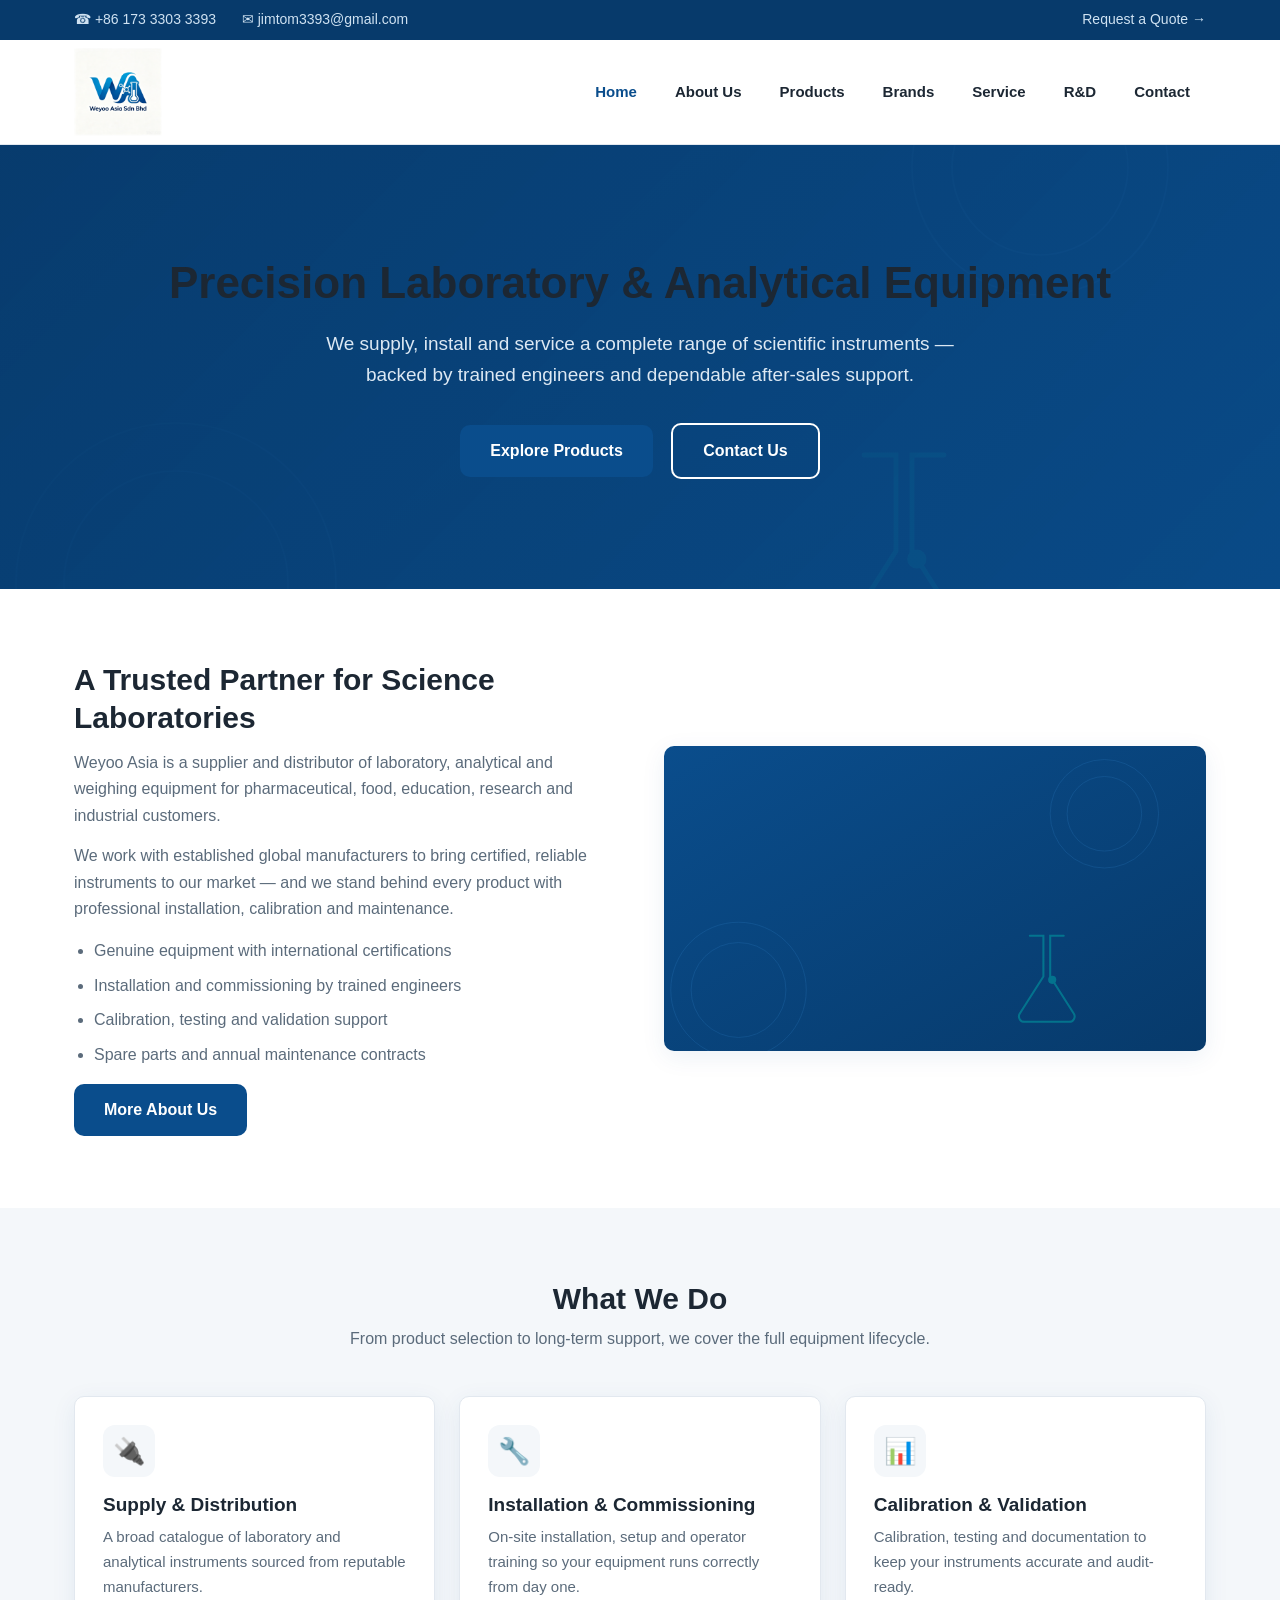
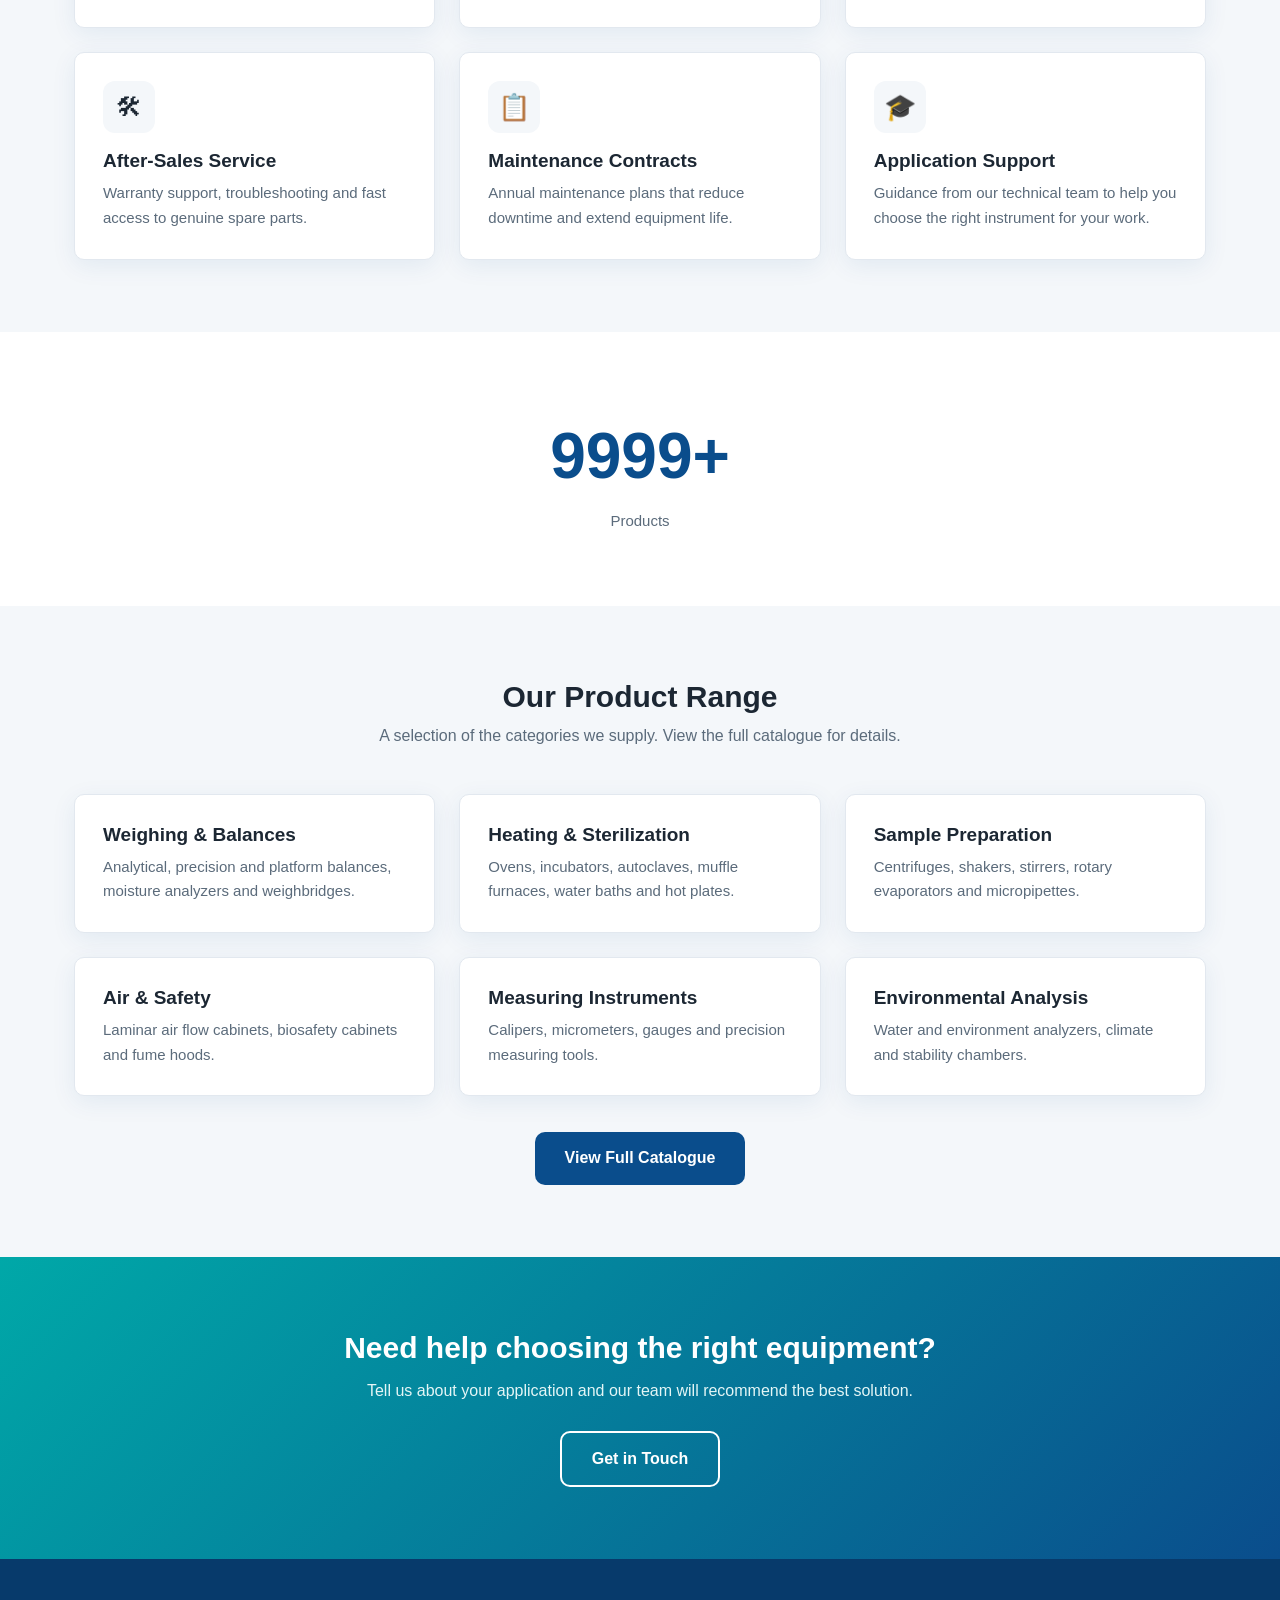
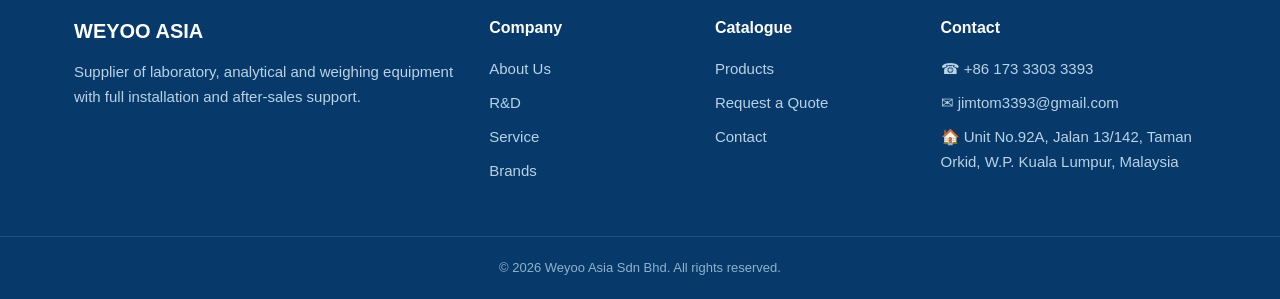
<file: index.html>
<!DOCTYPE html>
<html lang="en">
<head>
  <meta charset="UTF-8" />
  <meta name="viewport" content="width=device-width, initial-scale=1.0" />
  <title>Weyoo Asia — Laboratory & Analytical Equipment Supplier</title>
  <meta name="description" content="Weyoo Asia supplies laboratory, analytical and weighing equipment with installation, calibration and after-sales service." />
  <link rel="icon" href="assets/logo.png" />
  <link rel="stylesheet" href="css/style.css" />
</head>
<body>

  <!-- Top bar -->
  <div class="topbar">
    <div class="container">
      <div class="tb-contact">
        <span>&#9742; +86 173 3303 3393</span>
        <span>&#9993; jimtom3393@gmail.com</span>
      </div>
      <div><a href="contact.html">Request a Quote &rarr;</a></div>
    </div>
  </div>

  <!-- Header -->
  <header class="site-header">
    <div class="container">
      <a class="logo" href="index.html">
        <img src="assets/logo.png" alt="Weyoo Asia logo" />
      </a>
      <button class="nav-toggle" aria-label="Menu">&#9776;</button>
      <nav class="nav">
        <a href="index.html">Home</a>
        <a href="about.html">About Us</a>
        <a href="products.html">Products</a>
        <a href="brands.html">Brands</a>
        <a href="service.html">Service</a>
        <a href="research-and-development.html">R&amp;D</a>
        <a href="contact.html">Contact</a>
      </nav>
    </div>
  </header>

  <!-- Hero -->
  <section class="hero">
    <div class="container">
      <h1>Precision Laboratory &amp; Analytical Equipment</h1>
      <p>We supply, install and service a complete range of scientific instruments — backed by trained engineers and dependable after-sales support.</p>
      <a class="btn" href="products.html">Explore Products</a>
      <a class="btn ghost" href="contact.html">Contact Us</a>
    </div>
  </section>

  <!-- About intro -->
  <section>
    <div class="container split">
      <div>
        <h2>A Trusted Partner for Science Laboratories</h2>
        <p>Weyoo Asia is a supplier and distributor of laboratory, analytical and weighing equipment for pharmaceutical, food, education, research and industrial customers.</p>
        <p>We work with established global manufacturers to bring certified, reliable instruments to our market — and we stand behind every product with professional installation, calibration and maintenance.</p>
        <ul>
          <li>Genuine equipment with international certifications</li>
          <li>Installation and commissioning by trained engineers</li>
          <li>Calibration, testing and validation support</li>
          <li>Spare parts and annual maintenance contracts</li>
        </ul>
        <a class="btn" href="about.html">More About Us</a>
      </div>
      <div>
        <img src="assets/hero.svg" alt="Laboratory equipment" />
      </div>
    </div>
  </section>

  <!-- Services -->
  <section class="bg-soft">
    <div class="container">
      <h2 class="section-title">What We Do</h2>
      <p class="section-sub">From product selection to long-term support, we cover the full equipment lifecycle.</p>
      <div class="grid grid-3">
        <div class="card">
          <div class="icon">&#128268;</div>
          <h3>Supply &amp; Distribution</h3>
          <p>A broad catalogue of laboratory and analytical instruments sourced from reputable manufacturers.</p>
        </div>
        <div class="card">
          <div class="icon">&#128295;</div>
          <h3>Installation &amp; Commissioning</h3>
          <p>On-site installation, setup and operator training so your equipment runs correctly from day one.</p>
        </div>
        <div class="card">
          <div class="icon">&#128202;</div>
          <h3>Calibration &amp; Validation</h3>
          <p>Calibration, testing and documentation to keep your instruments accurate and audit-ready.</p>
        </div>
        <div class="card">
          <div class="icon">&#128736;</div>
          <h3>After-Sales Service</h3>
          <p>Warranty support, troubleshooting and fast access to genuine spare parts.</p>
        </div>
        <div class="card">
          <div class="icon">&#128203;</div>
          <h3>Maintenance Contracts</h3>
          <p>Annual maintenance plans that reduce downtime and extend equipment life.</p>
        </div>
        <div class="card">
          <div class="icon">&#127891;</div>
          <h3>Application Support</h3>
          <p>Guidance from our technical team to help you choose the right instrument for your work.</p>
        </div>
      </div>
    </div>
  </section>

  <!-- Stats -->
  <section>
    <div class="container">
      <div class="stats stats-single">
        <div class="stat"><div class="num">9999+</div><div class="label">Products</div></div>
      </div>
    </div>
  </section>

  <!-- Product preview -->
  <section class="bg-soft">
    <div class="container">
      <h2 class="section-title">Our Product Range</h2>
      <p class="section-sub">A selection of the categories we supply. View the full catalogue for details.</p>
      <div class="grid grid-3">
        <div class="card"><h3>Weighing &amp; Balances</h3><p>Analytical, precision and platform balances, moisture analyzers and weighbridges.</p></div>
        <div class="card"><h3>Heating &amp; Sterilization</h3><p>Ovens, incubators, autoclaves, muffle furnaces, water baths and hot plates.</p></div>
        <div class="card"><h3>Sample Preparation</h3><p>Centrifuges, shakers, stirrers, rotary evaporators and micropipettes.</p></div>
        <div class="card"><h3>Air &amp; Safety</h3><p>Laminar air flow cabinets, biosafety cabinets and fume hoods.</p></div>
        <div class="card"><h3>Measuring Instruments</h3><p>Calipers, micrometers, gauges and precision measuring tools.</p></div>
        <div class="card"><h3>Environmental Analysis</h3><p>Water and environment analyzers, climate and stability chambers.</p></div>
      </div>
      <p style="text-align:center;margin-top:36px;"><a class="btn" href="products.html">View Full Catalogue</a></p>
    </div>
  </section>

  <!-- CTA -->
  <section class="cta-band">
    <div class="container">
      <h2>Need help choosing the right equipment?</h2>
      <p>Tell us about your application and our team will recommend the best solution.</p>
      <a class="btn ghost" href="contact.html">Get in Touch</a>
    </div>
  </section>

  <!-- Footer -->
  <footer class="site-footer">
    <div class="container">
      <div>
        <div class="footer-logo">WEYOO ASIA</div>
        <p>Supplier of laboratory, analytical and weighing equipment with full installation and after-sales support.</p>
      </div>
      <div>
        <h4>Company</h4>
        <ul>
          <li><a href="about.html">About Us</a></li>
          <li><a href="research-and-development.html">R&amp;D</a></li>
          <li><a href="service.html">Service</a></li>
          <li><a href="brands.html">Brands</a></li>
        </ul>
      </div>
      <div>
        <h4>Catalogue</h4>
        <ul>
          <li><a href="products.html">Products</a></li>
          <li><a href="contact.html">Request a Quote</a></li>
          <li><a href="contact.html">Contact</a></li>
        </ul>
      </div>
      <div>
        <h4>Contact</h4>
        <ul>
          <li>&#9742; +86 173 3303 3393</li>
          <li>&#9993; jimtom3393@gmail.com</li>
          <li>&#127968; Unit No.92A, Jalan 13/142, Taman Orkid, W.P. Kuala Lumpur, Malaysia</li>
        </ul>
      </div>
    </div>
    <div class="footer-bottom">
      &copy; <span class="js-year">2026</span> Weyoo Asia Sdn Bhd. All rights reserved.
    </div>
  </footer>

  <script src="js/main.js"></script>
</body>
</html>
</file>
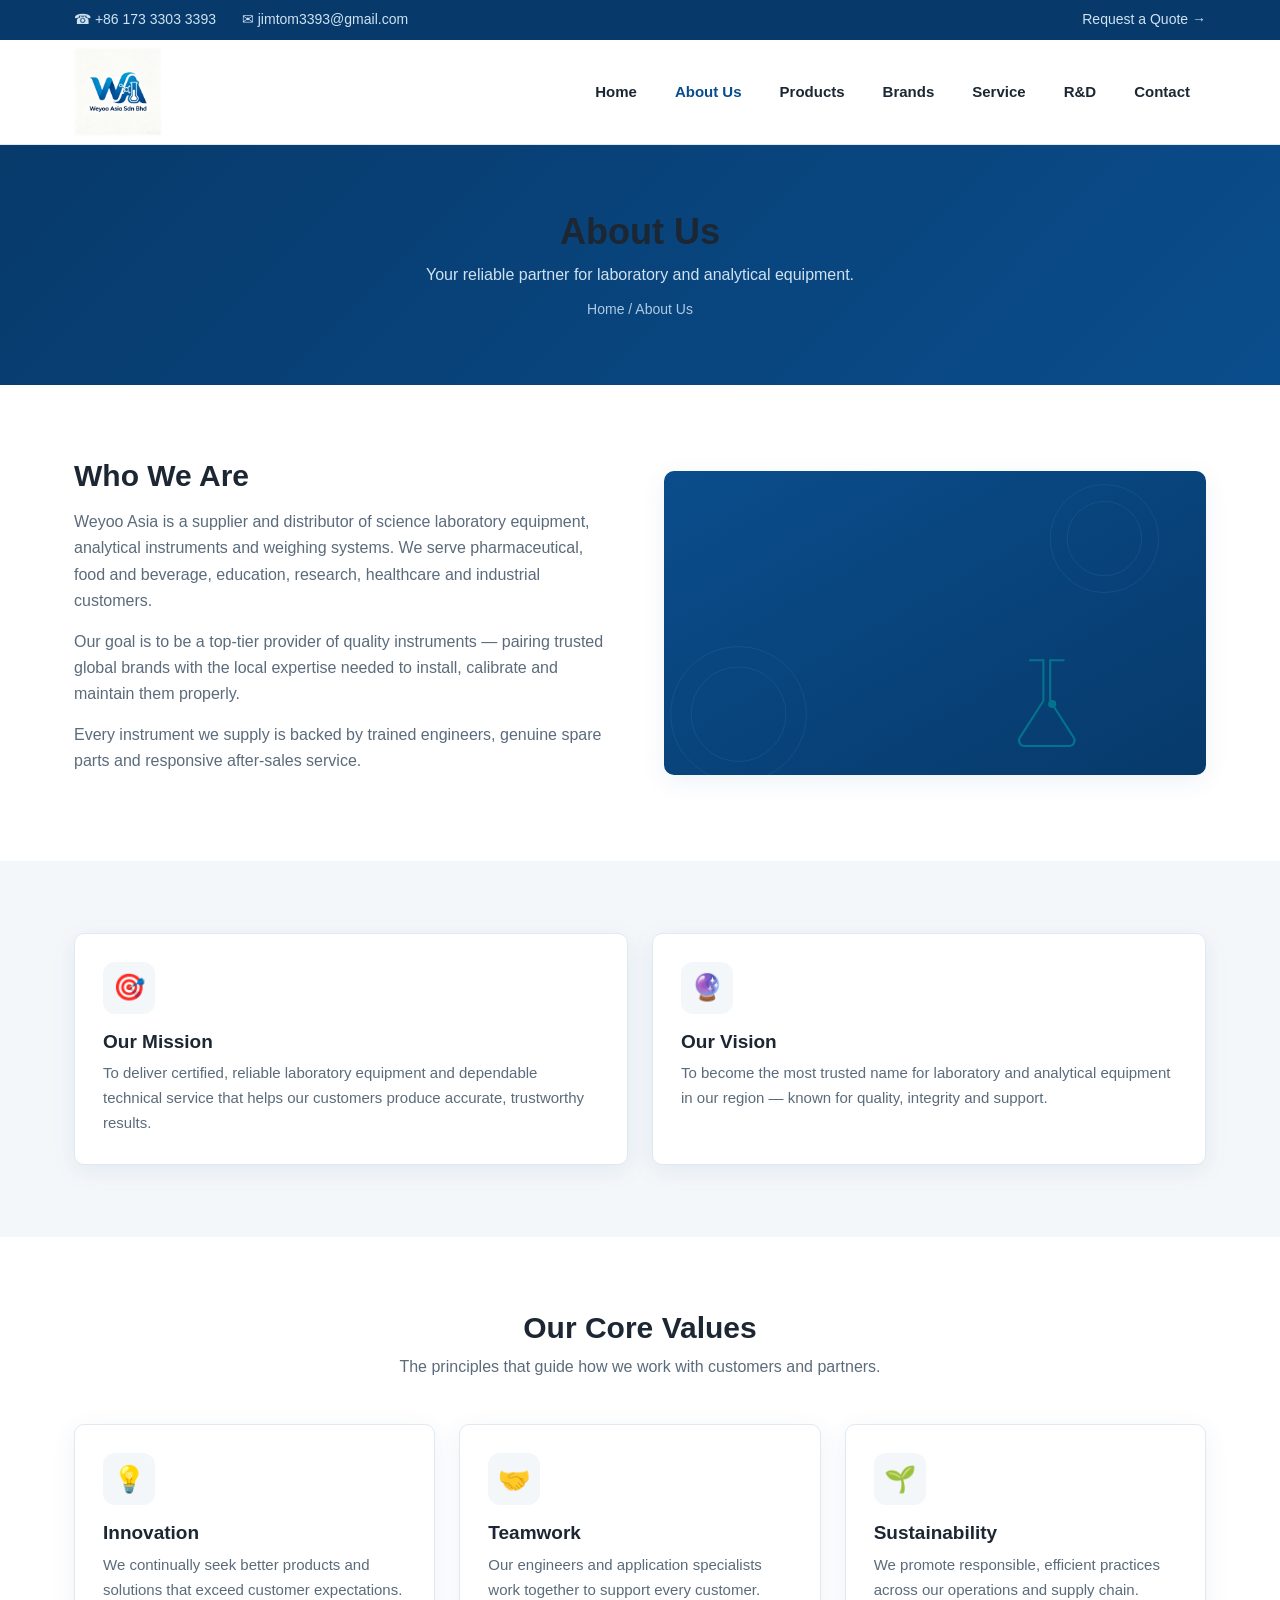
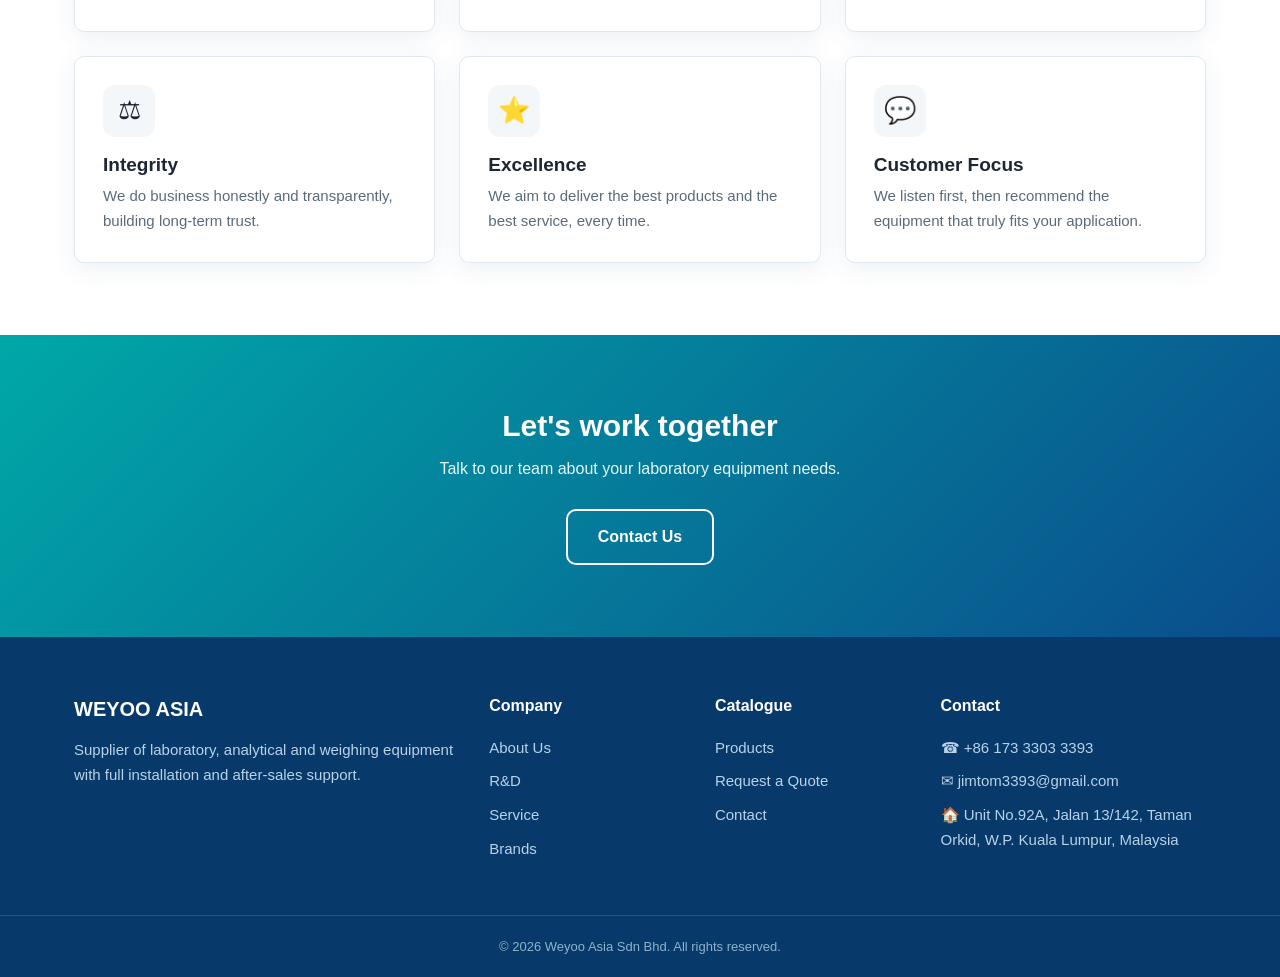
<file: about.html>
<!DOCTYPE html>
<html lang="en">
<head>
  <meta charset="UTF-8" />
  <meta name="viewport" content="width=device-width, initial-scale=1.0" />
  <title>About Us — Weyoo Asia</title>
  <meta name="description" content="Learn about Weyoo Asia — our mission, values and commitment to quality laboratory equipment." />
  <link rel="icon" href="assets/logo.png" />
  <link rel="stylesheet" href="css/style.css" />
</head>
<body>

  <div class="topbar">
    <div class="container">
      <div class="tb-contact">
        <span>&#9742; +86 173 3303 3393</span>
        <span>&#9993; jimtom3393@gmail.com</span>
      </div>
      <div><a href="contact.html">Request a Quote &rarr;</a></div>
    </div>
  </div>

  <header class="site-header">
    <div class="container">
      <a class="logo" href="index.html">
        <img src="assets/logo.png" alt="Weyoo Asia logo" />
      </a>
      <button class="nav-toggle" aria-label="Menu">&#9776;</button>
      <nav class="nav">
        <a href="index.html">Home</a>
        <a href="about.html">About Us</a>
        <a href="products.html">Products</a>
        <a href="brands.html">Brands</a>
        <a href="service.html">Service</a>
        <a href="research-and-development.html">R&amp;D</a>
        <a href="contact.html">Contact</a>
      </nav>
    </div>
  </header>

  <section class="page-hero">
    <div class="container">
      <h1>About Us</h1>
      <p>Your reliable partner for laboratory and analytical equipment.</p>
      <div class="breadcrumb"><a href="index.html">Home</a> / About Us</div>
    </div>
  </section>

  <section>
    <div class="container split">
      <div>
        <h2>Who We Are</h2>
        <p>Weyoo Asia is a supplier and distributor of science laboratory equipment, analytical instruments and weighing systems. We serve pharmaceutical, food and beverage, education, research, healthcare and industrial customers.</p>
        <p>Our goal is to be a top-tier provider of quality instruments — pairing trusted global brands with the local expertise needed to install, calibrate and maintain them properly.</p>
        <p>Every instrument we supply is backed by trained engineers, genuine spare parts and responsive after-sales service.</p>
      </div>
      <div><img src="assets/hero.svg" alt="About Weyoo Asia" /></div>
    </div>
  </section>

  <section class="bg-soft">
    <div class="container">
      <div class="grid grid-2">
        <div class="card">
          <div class="icon">&#127919;</div>
          <h3>Our Mission</h3>
          <p>To deliver certified, reliable laboratory equipment and dependable technical service that helps our customers produce accurate, trustworthy results.</p>
        </div>
        <div class="card">
          <div class="icon">&#128302;</div>
          <h3>Our Vision</h3>
          <p>To become the most trusted name for laboratory and analytical equipment in our region — known for quality, integrity and support.</p>
        </div>
      </div>
    </div>
  </section>

  <section>
    <div class="container">
      <h2 class="section-title">Our Core Values</h2>
      <p class="section-sub">The principles that guide how we work with customers and partners.</p>
      <div class="grid grid-3">
        <div class="card"><div class="icon">&#128161;</div><h3>Innovation</h3><p>We continually seek better products and solutions that exceed customer expectations.</p></div>
        <div class="card"><div class="icon">&#129309;</div><h3>Teamwork</h3><p>Our engineers and application specialists work together to support every customer.</p></div>
        <div class="card"><div class="icon">&#127793;</div><h3>Sustainability</h3><p>We promote responsible, efficient practices across our operations and supply chain.</p></div>
        <div class="card"><div class="icon">&#9878;</div><h3>Integrity</h3><p>We do business honestly and transparently, building long-term trust.</p></div>
        <div class="card"><div class="icon">&#11088;</div><h3>Excellence</h3><p>We aim to deliver the best products and the best service, every time.</p></div>
        <div class="card"><div class="icon">&#128172;</div><h3>Customer Focus</h3><p>We listen first, then recommend the equipment that truly fits your application.</p></div>
      </div>
    </div>
  </section>

  <section class="cta-band">
    <div class="container">
      <h2>Let's work together</h2>
      <p>Talk to our team about your laboratory equipment needs.</p>
      <a class="btn ghost" href="contact.html">Contact Us</a>
    </div>
  </section>

  <footer class="site-footer">
    <div class="container">
      <div>
        <div class="footer-logo">WEYOO ASIA</div>
        <p>Supplier of laboratory, analytical and weighing equipment with full installation and after-sales support.</p>
      </div>
      <div>
        <h4>Company</h4>
        <ul>
          <li><a href="about.html">About Us</a></li>
          <li><a href="research-and-development.html">R&amp;D</a></li>
          <li><a href="service.html">Service</a></li>
          <li><a href="brands.html">Brands</a></li>
        </ul>
      </div>
      <div>
        <h4>Catalogue</h4>
        <ul>
          <li><a href="products.html">Products</a></li>
          <li><a href="contact.html">Request a Quote</a></li>
          <li><a href="contact.html">Contact</a></li>
        </ul>
      </div>
      <div>
        <h4>Contact</h4>
        <ul>
          <li>&#9742; +86 173 3303 3393</li>
          <li>&#9993; jimtom3393@gmail.com</li>
          <li>&#127968; Unit No.92A, Jalan 13/142, Taman Orkid, W.P. Kuala Lumpur, Malaysia</li>
        </ul>
      </div>
    </div>
    <div class="footer-bottom">
      &copy; <span class="js-year">2026</span> Weyoo Asia Sdn Bhd. All rights reserved.
    </div>
  </footer>

  <script src="js/main.js"></script>
</body>
</html>
</file>
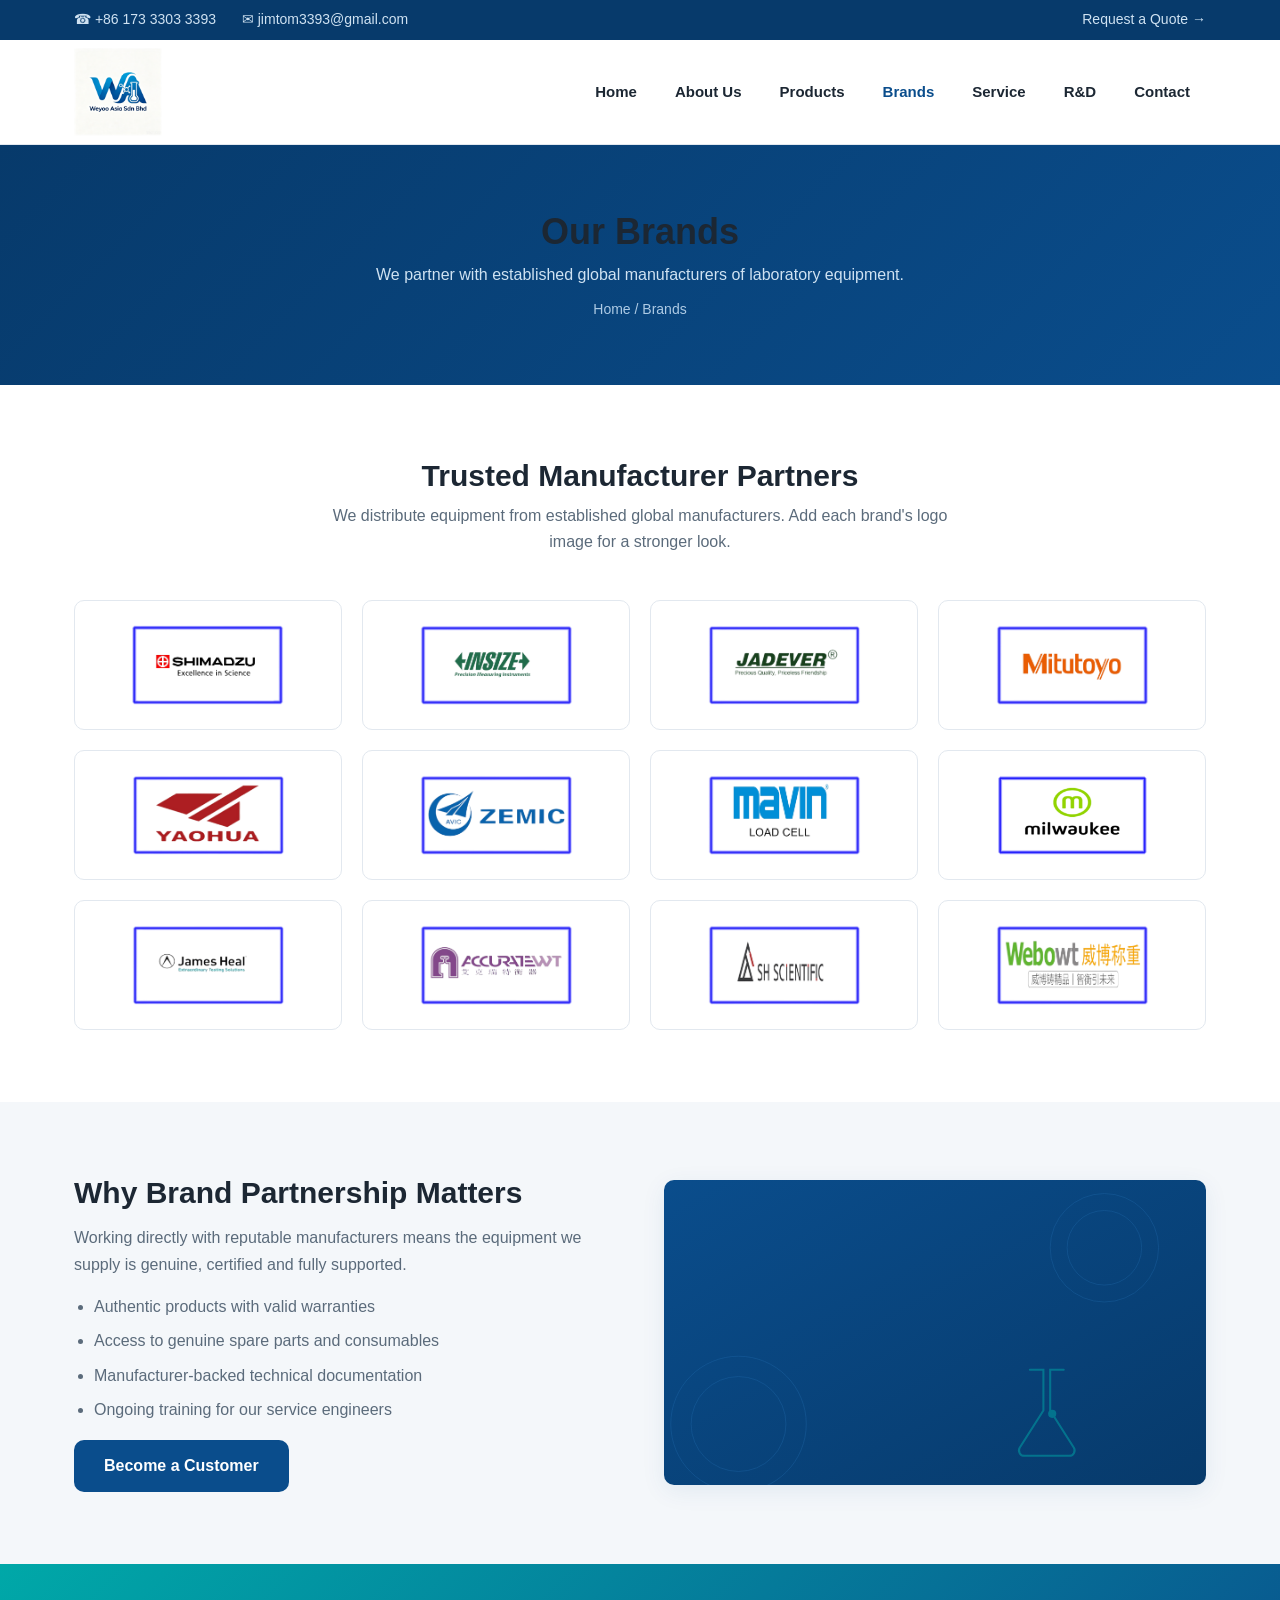
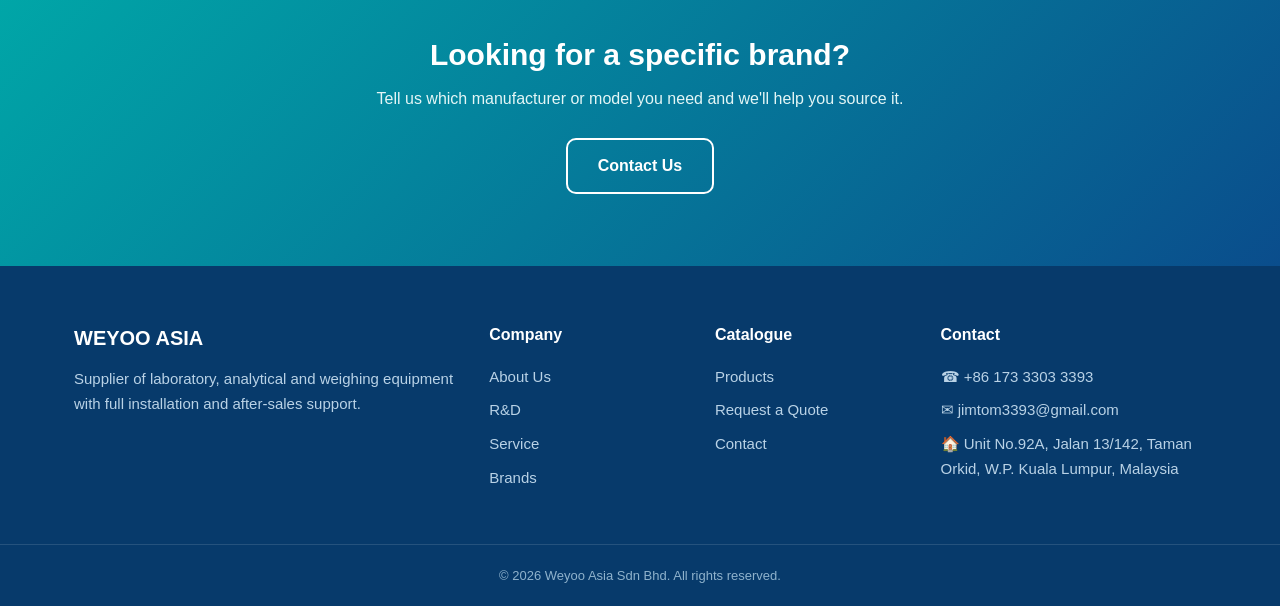
<file: brands.html>
<!DOCTYPE html>
<html lang="en">
<head>
  <meta charset="UTF-8" />
  <meta name="viewport" content="width=device-width, initial-scale=1.0" />
  <title>Brands — Weyoo Asia</title>
  <meta name="description" content="Global manufacturer brands distributed by Weyoo Asia." />
  <link rel="icon" href="assets/logo.png" />
  <link rel="stylesheet" href="css/style.css" />
</head>
<body>

  <div class="topbar">
    <div class="container">
      <div class="tb-contact">
        <span>&#9742; +86 173 3303 3393</span>
        <span>&#9993; jimtom3393@gmail.com</span>
      </div>
      <div><a href="contact.html">Request a Quote &rarr;</a></div>
    </div>
  </div>

  <header class="site-header">
    <div class="container">
      <a class="logo" href="index.html">
        <img src="assets/logo.png" alt="Weyoo Asia logo" />
      </a>
      <button class="nav-toggle" aria-label="Menu">&#9776;</button>
      <nav class="nav">
        <a href="index.html">Home</a>
        <a href="about.html">About Us</a>
        <a href="products.html">Products</a>
        <a href="brands.html">Brands</a>
        <a href="service.html">Service</a>
        <a href="research-and-development.html">R&amp;D</a>
        <a href="contact.html">Contact</a>
      </nav>
    </div>
  </header>

  <section class="page-hero">
    <div class="container">
      <h1>Our Brands</h1>
      <p>We partner with established global manufacturers of laboratory equipment.</p>
      <div class="breadcrumb"><a href="index.html">Home</a> / Brands</div>
    </div>
  </section>

  <section>
    <div class="container">
      <h2 class="section-title">Trusted Manufacturer Partners</h2>
      <p class="section-sub">We distribute equipment from established global manufacturers. Add each brand's logo image for a stronger look.</p>
      <div class="brand-grid">
        <div class="brand-item"><img src="assets/brands/shimadzu.png" alt="Shimadzu" /></div>
        <div class="brand-item"><img src="assets/brands/insize.png" alt="Insize" /></div>
        <div class="brand-item"><img src="assets/brands/jadever.png" alt="Jadever" /></div>
        <div class="brand-item"><img src="assets/brands/mitutoyo.png" alt="Mitutoyo" /></div>
        <div class="brand-item"><img src="assets/brands/yaohua.png" alt="Yaohua" /></div>
        <div class="brand-item"><img src="assets/brands/zemic.png" alt="Zemic" /></div>
        <div class="brand-item"><img src="assets/brands/mavin.png" alt="Mavin" /></div>
        <div class="brand-item"><img src="assets/brands/milwaukee.jpg" alt="Milwaukee Instruments" /></div>
        <div class="brand-item"><img src="assets/brands/james-heal.png" alt="James Heal" /></div>
        <div class="brand-item"><img src="assets/brands/accurate.png" alt="Accurate" /></div>
        <div class="brand-item"><img src="assets/brands/sh-scientific.png" alt="SH Scientific" /></div>
        <div class="brand-item"><img src="assets/brands/webowt.png" alt="Webowt" /></div>
      </div>
    </div>
  </section>

  <section class="bg-soft">
    <div class="container split">
      <div>
        <h2>Why Brand Partnership Matters</h2>
        <p>Working directly with reputable manufacturers means the equipment we supply is genuine, certified and fully supported.</p>
        <ul>
          <li>Authentic products with valid warranties</li>
          <li>Access to genuine spare parts and consumables</li>
          <li>Manufacturer-backed technical documentation</li>
          <li>Ongoing training for our service engineers</li>
        </ul>
        <a class="btn" href="contact.html">Become a Customer</a>
      </div>
      <div><img src="assets/hero.svg" alt="Brand partnerships" /></div>
    </div>
  </section>

  <section class="cta-band">
    <div class="container">
      <h2>Looking for a specific brand?</h2>
      <p>Tell us which manufacturer or model you need and we'll help you source it.</p>
      <a class="btn ghost" href="contact.html">Contact Us</a>
    </div>
  </section>

  <footer class="site-footer">
    <div class="container">
      <div>
        <div class="footer-logo">WEYOO ASIA</div>
        <p>Supplier of laboratory, analytical and weighing equipment with full installation and after-sales support.</p>
      </div>
      <div>
        <h4>Company</h4>
        <ul>
          <li><a href="about.html">About Us</a></li>
          <li><a href="research-and-development.html">R&amp;D</a></li>
          <li><a href="service.html">Service</a></li>
          <li><a href="brands.html">Brands</a></li>
        </ul>
      </div>
      <div>
        <h4>Catalogue</h4>
        <ul>
          <li><a href="products.html">Products</a></li>
          <li><a href="contact.html">Request a Quote</a></li>
          <li><a href="contact.html">Contact</a></li>
        </ul>
      </div>
      <div>
        <h4>Contact</h4>
        <ul>
          <li>&#9742; +86 173 3303 3393</li>
          <li>&#9993; jimtom3393@gmail.com</li>
          <li>&#127968; Unit No.92A, Jalan 13/142, Taman Orkid, W.P. Kuala Lumpur, Malaysia</li>
        </ul>
      </div>
    </div>
    <div class="footer-bottom">
      &copy; <span class="js-year">2026</span> Weyoo Asia Sdn Bhd. All rights reserved.
    </div>
  </footer>

  <script src="js/main.js"></script>
</body>
</html>
</file>
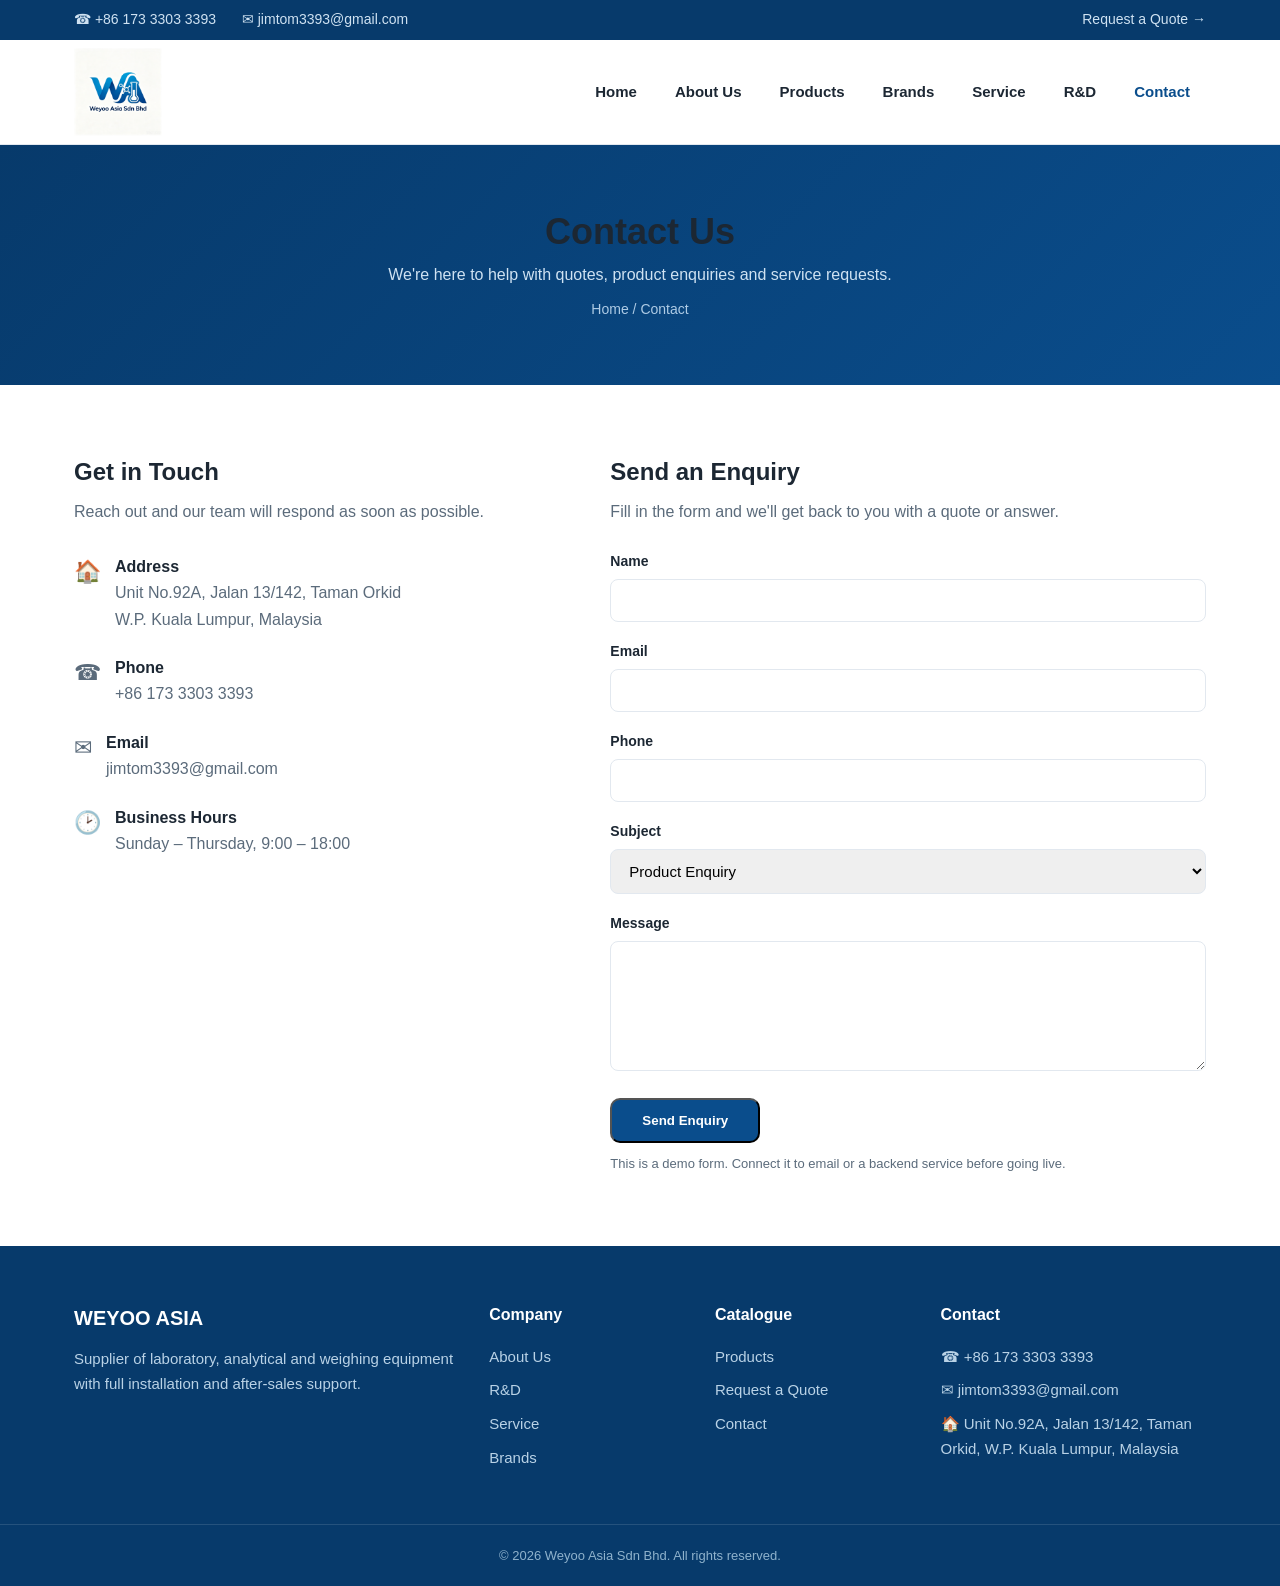
<file: contact.html>
<!DOCTYPE html>
<html lang="en">
<head>
  <meta charset="UTF-8" />
  <meta name="viewport" content="width=device-width, initial-scale=1.0" />
  <title>Contact — Weyoo Asia</title>
  <meta name="description" content="Contact Weyoo Asia for quotes, product enquiries and equipment service." />
  <link rel="icon" href="assets/logo.png" />
  <link rel="stylesheet" href="css/style.css" />
</head>
<body>

  <div class="topbar">
    <div class="container">
      <div class="tb-contact">
        <span>&#9742; +86 173 3303 3393</span>
        <span>&#9993; jimtom3393@gmail.com</span>
      </div>
      <div><a href="contact.html">Request a Quote &rarr;</a></div>
    </div>
  </div>

  <header class="site-header">
    <div class="container">
      <a class="logo" href="index.html">
        <img src="assets/logo.png" alt="Weyoo Asia logo" />
      </a>
      <button class="nav-toggle" aria-label="Menu">&#9776;</button>
      <nav class="nav">
        <a href="index.html">Home</a>
        <a href="about.html">About Us</a>
        <a href="products.html">Products</a>
        <a href="brands.html">Brands</a>
        <a href="service.html">Service</a>
        <a href="research-and-development.html">R&amp;D</a>
        <a href="contact.html">Contact</a>
      </nav>
    </div>
  </header>

  <section class="page-hero">
    <div class="container">
      <h1>Contact Us</h1>
      <p>We're here to help with quotes, product enquiries and service requests.</p>
      <div class="breadcrumb"><a href="index.html">Home</a> / Contact</div>
    </div>
  </section>

  <section>
    <div class="container contact-grid">
      <div>
        <h2>Get in Touch</h2>
        <p style="color:var(--muted);margin:12px 0 28px;">Reach out and our team will respond as soon as possible.</p>
        <ul class="info-list">
          <li>
            <span class="ico">&#127968;</span>
            <span><strong>Address</strong>Unit No.92A, Jalan 13/142, Taman Orkid<br/>W.P. Kuala Lumpur, Malaysia</span>
          </li>
          <li>
            <span class="ico">&#9742;</span>
            <span><strong>Phone</strong>+86 173 3303 3393</span>
          </li>
          <li>
            <span class="ico">&#9993;</span>
            <span><strong>Email</strong>jimtom3393@gmail.com</span>
          </li>
          <li>
            <span class="ico">&#128337;</span>
            <span><strong>Business Hours</strong>Sunday – Thursday, 9:00 – 18:00</span>
          </li>
        </ul>
      </div>
      <div>
        <h2>Send an Enquiry</h2>
        <p style="color:var(--muted);margin:12px 0 24px;">Fill in the form and we'll get back to you with a quote or answer.</p>
        <form id="contact-form">
          <div class="field">
            <label for="name">Name</label>
            <input type="text" id="name" name="name" required />
          </div>
          <div class="field">
            <label for="email">Email</label>
            <input type="email" id="email" name="email" required />
          </div>
          <div class="field">
            <label for="phone">Phone</label>
            <input type="text" id="phone" name="phone" />
          </div>
          <div class="field">
            <label for="subject">Subject</label>
            <select id="subject" name="subject">
              <option>Product Enquiry</option>
              <option>Request a Quote</option>
              <option>Service &amp; Support</option>
              <option>General Question</option>
            </select>
          </div>
          <div class="field">
            <label for="message">Message</label>
            <textarea id="message" name="message" required></textarea>
          </div>
          <button type="submit" class="btn">Send Enquiry</button>
          <p class="form-note">This is a demo form. Connect it to email or a backend service before going live.</p>
        </form>
      </div>
    </div>
  </section>

  <footer class="site-footer">
    <div class="container">
      <div>
        <div class="footer-logo">WEYOO ASIA</div>
        <p>Supplier of laboratory, analytical and weighing equipment with full installation and after-sales support.</p>
      </div>
      <div>
        <h4>Company</h4>
        <ul>
          <li><a href="about.html">About Us</a></li>
          <li><a href="research-and-development.html">R&amp;D</a></li>
          <li><a href="service.html">Service</a></li>
          <li><a href="brands.html">Brands</a></li>
        </ul>
      </div>
      <div>
        <h4>Catalogue</h4>
        <ul>
          <li><a href="products.html">Products</a></li>
          <li><a href="contact.html">Request a Quote</a></li>
          <li><a href="contact.html">Contact</a></li>
        </ul>
      </div>
      <div>
        <h4>Contact</h4>
        <ul>
          <li>&#9742; +86 173 3303 3393</li>
          <li>&#9993; jimtom3393@gmail.com</li>
          <li>&#127968; Unit No.92A, Jalan 13/142, Taman Orkid, W.P. Kuala Lumpur, Malaysia</li>
        </ul>
      </div>
    </div>
    <div class="footer-bottom">
      &copy; <span class="js-year">2026</span> Weyoo Asia Sdn Bhd. All rights reserved.
    </div>
  </footer>

  <script src="js/main.js"></script>
</body>
</html>
</file>
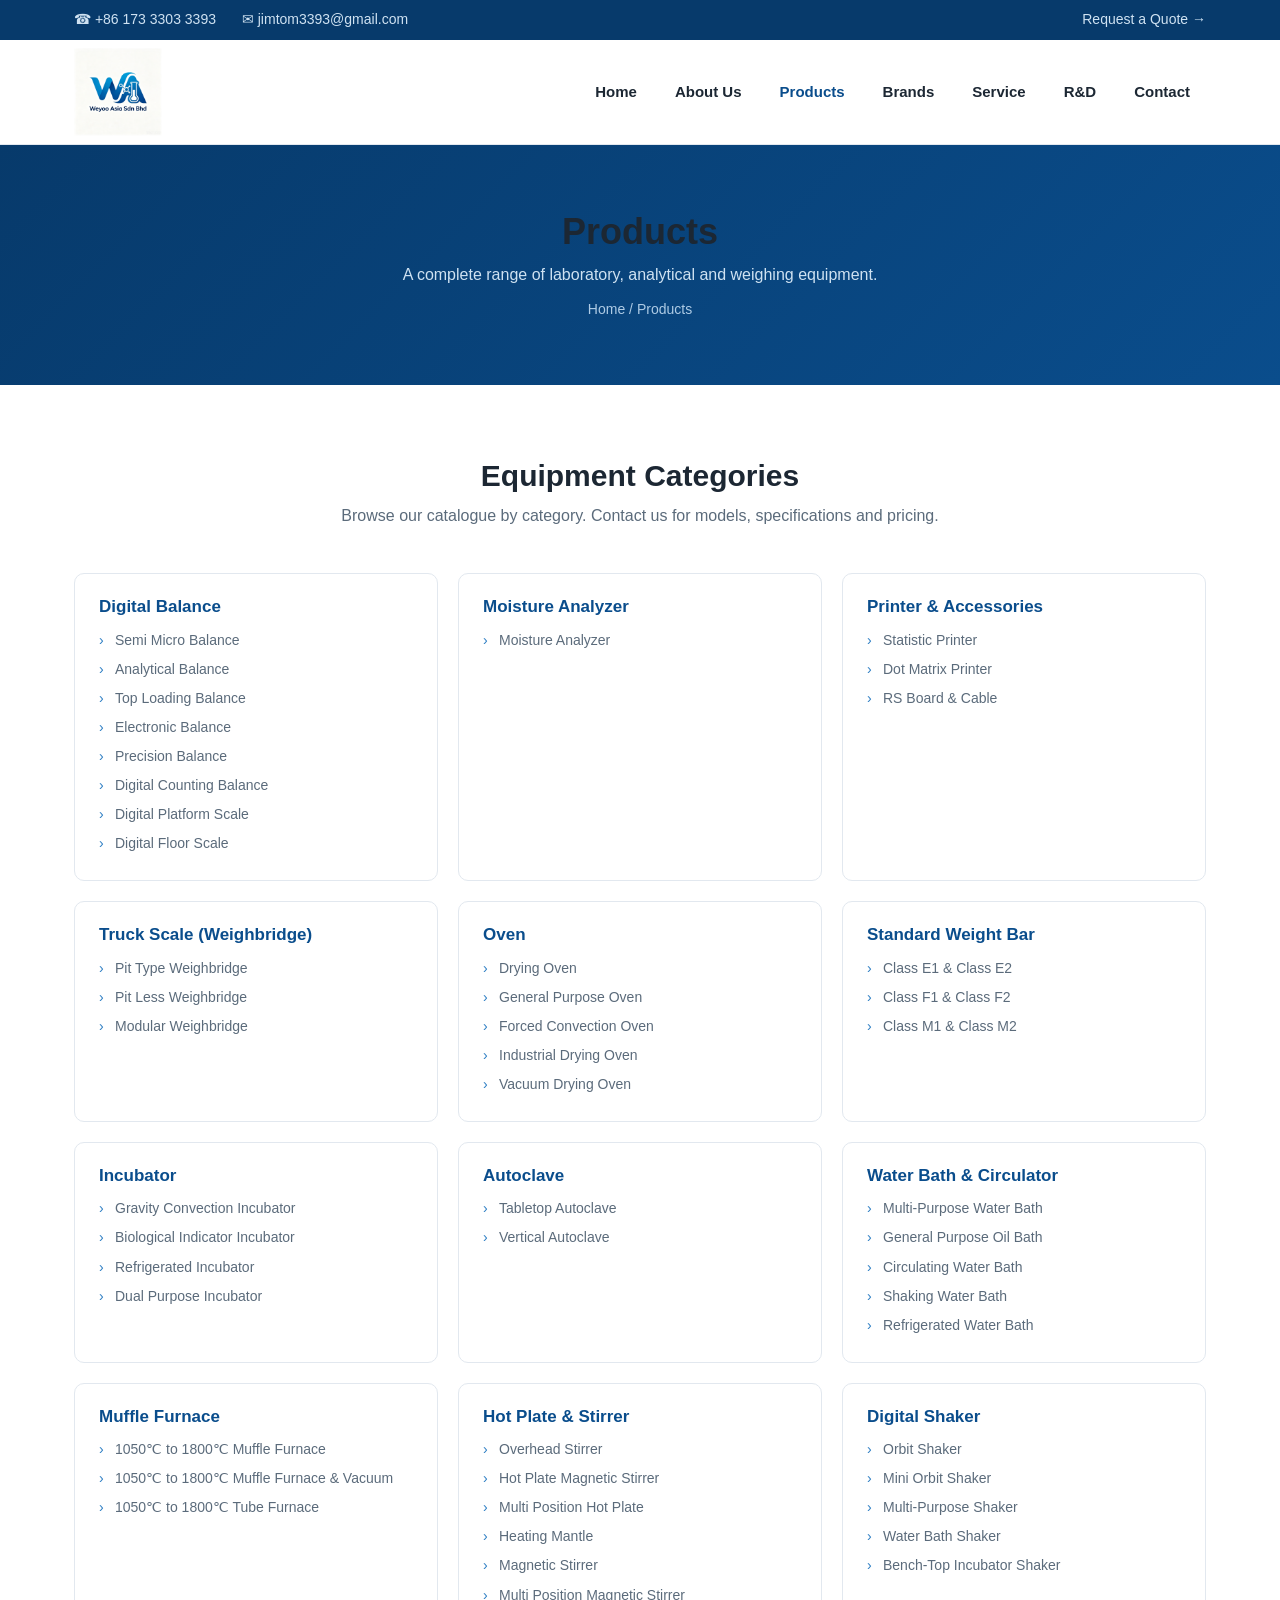
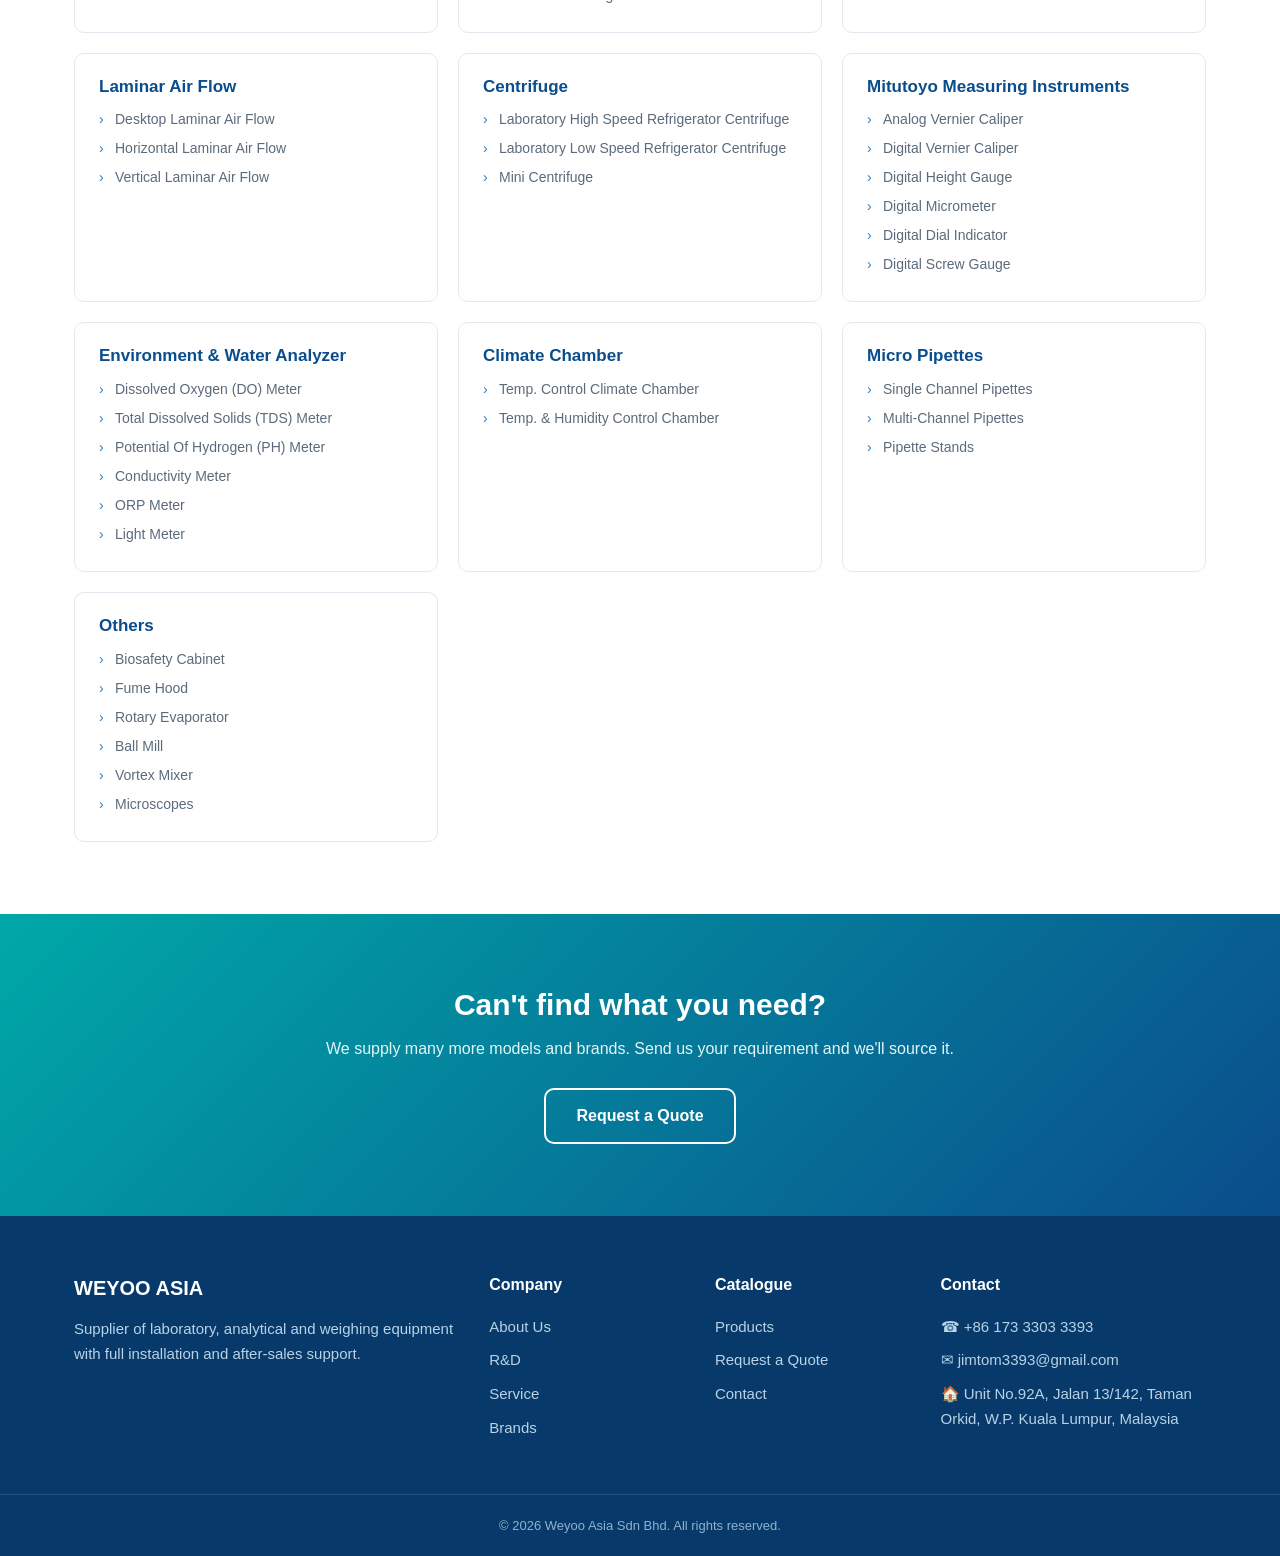
<file: products.html>
<!DOCTYPE html>
<html lang="en">
<head>
  <meta charset="UTF-8" />
  <meta name="viewport" content="width=device-width, initial-scale=1.0" />
  <title>Products — Weyoo Asia</title>
  <meta name="description" content="Full catalogue of laboratory, analytical and weighing equipment supplied by Weyoo Asia." />
  <link rel="icon" href="assets/logo.png" />
  <link rel="stylesheet" href="css/style.css" />
</head>
<body>

  <div class="topbar">
    <div class="container">
      <div class="tb-contact">
        <span>&#9742; +86 173 3303 3393</span>
        <span>&#9993; jimtom3393@gmail.com</span>
      </div>
      <div><a href="contact.html">Request a Quote &rarr;</a></div>
    </div>
  </div>

  <header class="site-header">
    <div class="container">
      <a class="logo" href="index.html">
        <img src="assets/logo.png" alt="Weyoo Asia logo" />
      </a>
      <button class="nav-toggle" aria-label="Menu">&#9776;</button>
      <nav class="nav">
        <a href="index.html">Home</a>
        <a href="about.html">About Us</a>
        <a href="products.html">Products</a>
        <a href="brands.html">Brands</a>
        <a href="service.html">Service</a>
        <a href="research-and-development.html">R&amp;D</a>
        <a href="contact.html">Contact</a>
      </nav>
    </div>
  </header>

  <section class="page-hero">
    <div class="container">
      <h1>Products</h1>
      <p>A complete range of laboratory, analytical and weighing equipment.</p>
      <div class="breadcrumb"><a href="index.html">Home</a> / Products</div>
    </div>
  </section>

  <section>
    <div class="container">
      <h2 class="section-title">Equipment Categories</h2>
      <p class="section-sub">Browse our catalogue by category. Contact us for models, specifications and pricing.</p>
      <div class="cat-grid">

        <div class="cat">
          <h3>Digital Balance</h3>
          <ul>
            <li>Semi Micro Balance</li>
            <li>Analytical Balance</li>
            <li>Top Loading Balance</li>
            <li>Electronic Balance</li>
            <li>Precision Balance</li>
            <li>Digital Counting Balance</li>
            <li>Digital Platform Scale</li>
            <li>Digital Floor Scale</li>
          </ul>
        </div>

        <div class="cat">
          <h3>Moisture Analyzer</h3>
          <ul>
            <li>Moisture Analyzer</li>
          </ul>
        </div>

        <div class="cat">
          <h3>Printer &amp; Accessories</h3>
          <ul>
            <li>Statistic Printer</li>
            <li>Dot Matrix Printer</li>
            <li>RS Board &amp; Cable</li>
          </ul>
        </div>

        <div class="cat">
          <h3>Truck Scale (Weighbridge)</h3>
          <ul>
            <li>Pit Type Weighbridge</li>
            <li>Pit Less Weighbridge</li>
            <li>Modular Weighbridge</li>
          </ul>
        </div>

        <div class="cat">
          <h3>Oven</h3>
          <ul>
            <li>Drying Oven</li>
            <li>General Purpose Oven</li>
            <li>Forced Convection Oven</li>
            <li>Industrial Drying Oven</li>
            <li>Vacuum Drying Oven</li>
          </ul>
        </div>

        <div class="cat">
          <h3>Standard Weight Bar</h3>
          <ul>
            <li>Class E1 &amp; Class E2</li>
            <li>Class F1 &amp; Class F2</li>
            <li>Class M1 &amp; Class M2</li>
          </ul>
        </div>

        <div class="cat">
          <h3>Incubator</h3>
          <ul>
            <li>Gravity Convection Incubator</li>
            <li>Biological Indicator Incubator</li>
            <li>Refrigerated Incubator</li>
            <li>Dual Purpose Incubator</li>
          </ul>
        </div>

        <div class="cat">
          <h3>Autoclave</h3>
          <ul>
            <li>Tabletop Autoclave</li>
            <li>Vertical Autoclave</li>
          </ul>
        </div>

        <div class="cat">
          <h3>Water Bath &amp; Circulator</h3>
          <ul>
            <li>Multi-Purpose Water Bath</li>
            <li>General Purpose Oil Bath</li>
            <li>Circulating Water Bath</li>
            <li>Shaking Water Bath</li>
            <li>Refrigerated Water Bath</li>
          </ul>
        </div>

        <div class="cat">
          <h3>Muffle Furnace</h3>
          <ul>
            <li>1050&#8451; to 1800&#8451; Muffle Furnace</li>
            <li>1050&#8451; to 1800&#8451; Muffle Furnace &amp; Vacuum</li>
            <li>1050&#8451; to 1800&#8451; Tube Furnace</li>
          </ul>
        </div>

        <div class="cat">
          <h3>Hot Plate &amp; Stirrer</h3>
          <ul>
            <li>Overhead Stirrer</li>
            <li>Hot Plate Magnetic Stirrer</li>
            <li>Multi Position Hot Plate</li>
            <li>Heating Mantle</li>
            <li>Magnetic Stirrer</li>
            <li>Multi Position Magnetic Stirrer</li>
          </ul>
        </div>

        <div class="cat">
          <h3>Digital Shaker</h3>
          <ul>
            <li>Orbit Shaker</li>
            <li>Mini Orbit Shaker</li>
            <li>Multi-Purpose Shaker</li>
            <li>Water Bath Shaker</li>
            <li>Bench-Top Incubator Shaker</li>
          </ul>
        </div>

        <div class="cat">
          <h3>Laminar Air Flow</h3>
          <ul>
            <li>Desktop Laminar Air Flow</li>
            <li>Horizontal Laminar Air Flow</li>
            <li>Vertical Laminar Air Flow</li>
          </ul>
        </div>

        <div class="cat">
          <h3>Centrifuge</h3>
          <ul>
            <li>Laboratory High Speed Refrigerator Centrifuge</li>
            <li>Laboratory Low Speed Refrigerator Centrifuge</li>
            <li>Mini Centrifuge</li>
          </ul>
        </div>

        <div class="cat">
          <h3>Mitutoyo Measuring Instruments</h3>
          <ul>
            <li>Analog Vernier Caliper</li>
            <li>Digital Vernier Caliper</li>
            <li>Digital Height Gauge</li>
            <li>Digital Micrometer</li>
            <li>Digital Dial Indicator</li>
            <li>Digital Screw Gauge</li>
          </ul>
        </div>

        <div class="cat">
          <h3>Environment &amp; Water Analyzer</h3>
          <ul>
            <li>Dissolved Oxygen (DO) Meter</li>
            <li>Total Dissolved Solids (TDS) Meter</li>
            <li>Potential Of Hydrogen (PH) Meter</li>
            <li>Conductivity Meter</li>
            <li>ORP Meter</li>
            <li>Light Meter</li>
          </ul>
        </div>

        <div class="cat">
          <h3>Climate Chamber</h3>
          <ul>
            <li>Temp. Control Climate Chamber</li>
            <li>Temp. &amp; Humidity Control Chamber</li>
          </ul>
        </div>

        <div class="cat">
          <h3>Micro Pipettes</h3>
          <ul>
            <li>Single Channel Pipettes</li>
            <li>Multi-Channel Pipettes</li>
            <li>Pipette Stands</li>
          </ul>
        </div>

        <div class="cat">
          <h3>Others</h3>
          <ul>
            <li>Biosafety Cabinet</li>
            <li>Fume Hood</li>
            <li>Rotary Evaporator</li>
            <li>Ball Mill</li>
            <li>Vortex Mixer</li>
            <li>Microscopes</li>
          </ul>
        </div>

      </div>
    </div>
  </section>

  <section class="cta-band">
    <div class="container">
      <h2>Can't find what you need?</h2>
      <p>We supply many more models and brands. Send us your requirement and we'll source it.</p>
      <a class="btn ghost" href="contact.html">Request a Quote</a>
    </div>
  </section>

  <footer class="site-footer">
    <div class="container">
      <div>
        <div class="footer-logo">WEYOO ASIA</div>
        <p>Supplier of laboratory, analytical and weighing equipment with full installation and after-sales support.</p>
      </div>
      <div>
        <h4>Company</h4>
        <ul>
          <li><a href="about.html">About Us</a></li>
          <li><a href="research-and-development.html">R&amp;D</a></li>
          <li><a href="service.html">Service</a></li>
          <li><a href="brands.html">Brands</a></li>
        </ul>
      </div>
      <div>
        <h4>Catalogue</h4>
        <ul>
          <li><a href="products.html">Products</a></li>
          <li><a href="contact.html">Request a Quote</a></li>
          <li><a href="contact.html">Contact</a></li>
        </ul>
      </div>
      <div>
        <h4>Contact</h4>
        <ul>
          <li>&#9742; +86 173 3303 3393</li>
          <li>&#9993; jimtom3393@gmail.com</li>
          <li>&#127968; Unit No.92A, Jalan 13/142, Taman Orkid, W.P. Kuala Lumpur, Malaysia</li>
        </ul>
      </div>
    </div>
    <div class="footer-bottom">
      &copy; <span class="js-year">2026</span> Weyoo Asia Sdn Bhd. All rights reserved.
    </div>
  </footer>

  <script src="js/main.js"></script>
</body>
</html>
</file>
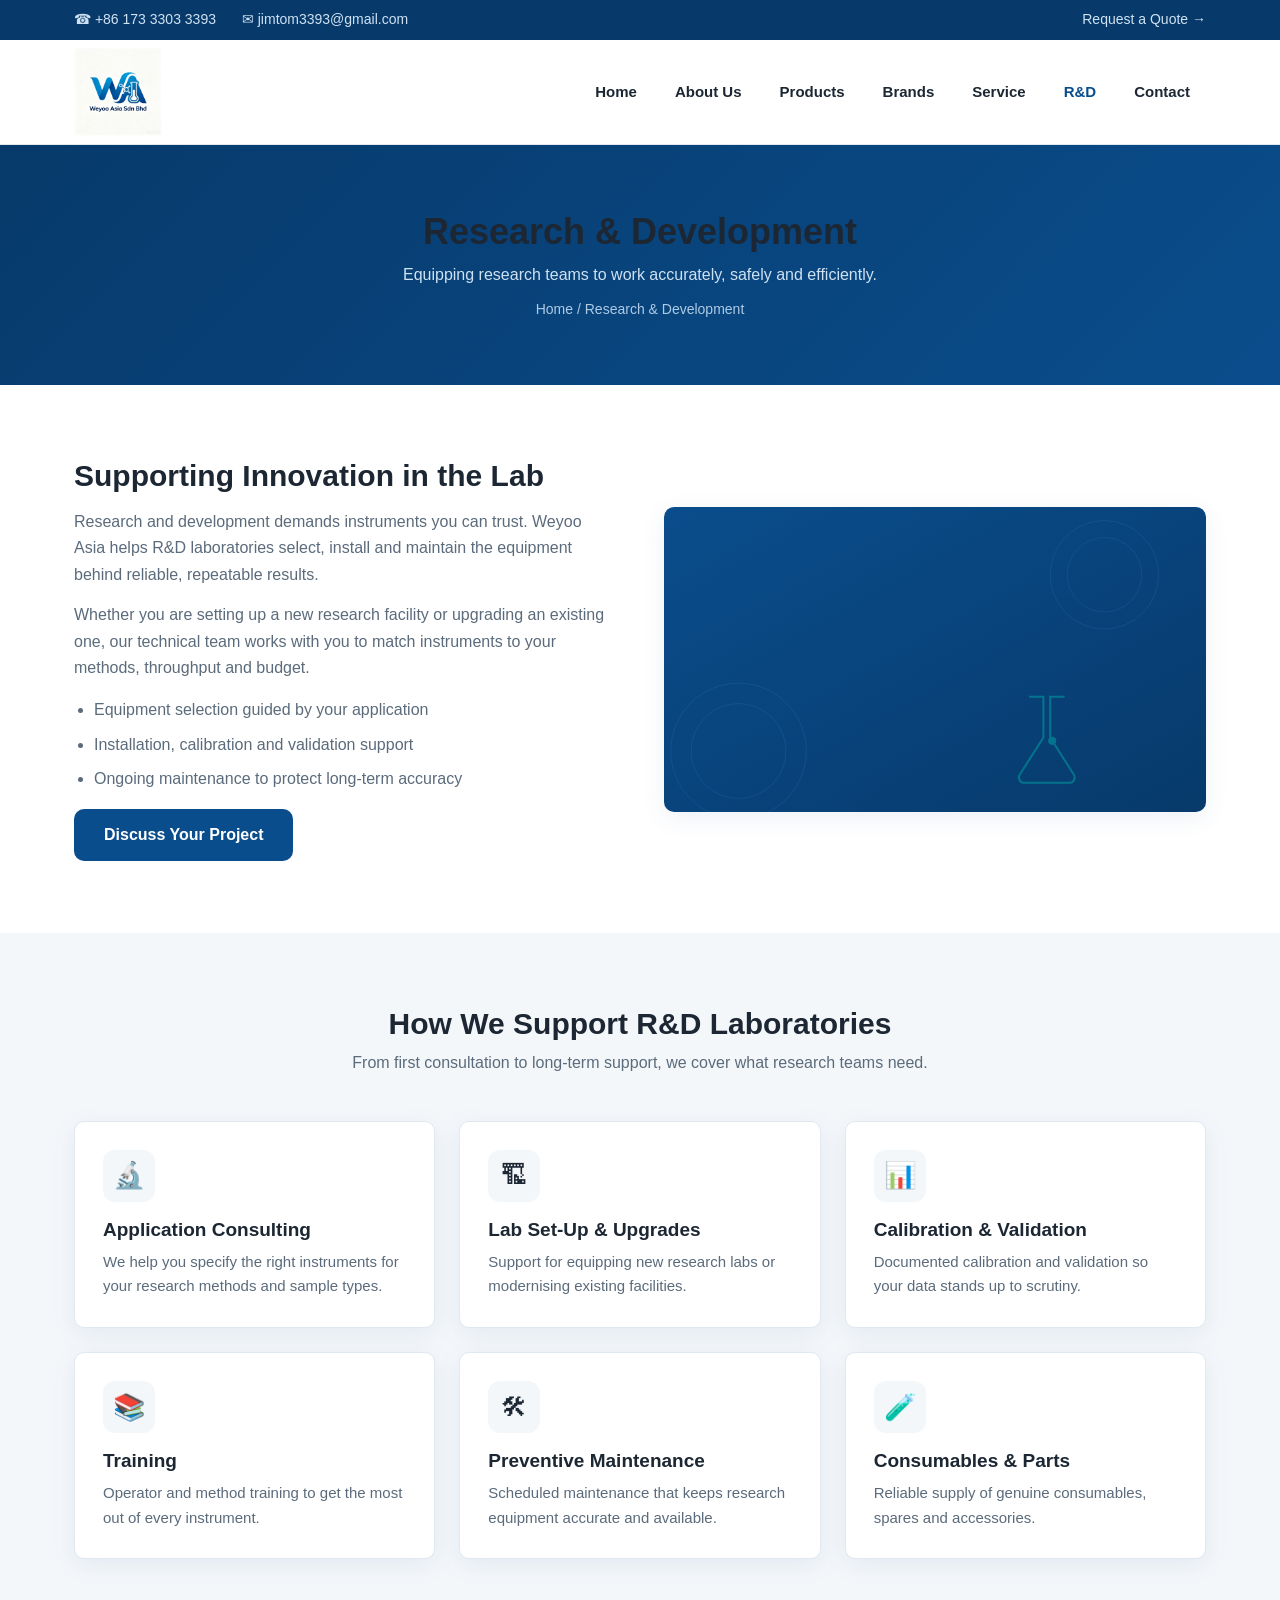
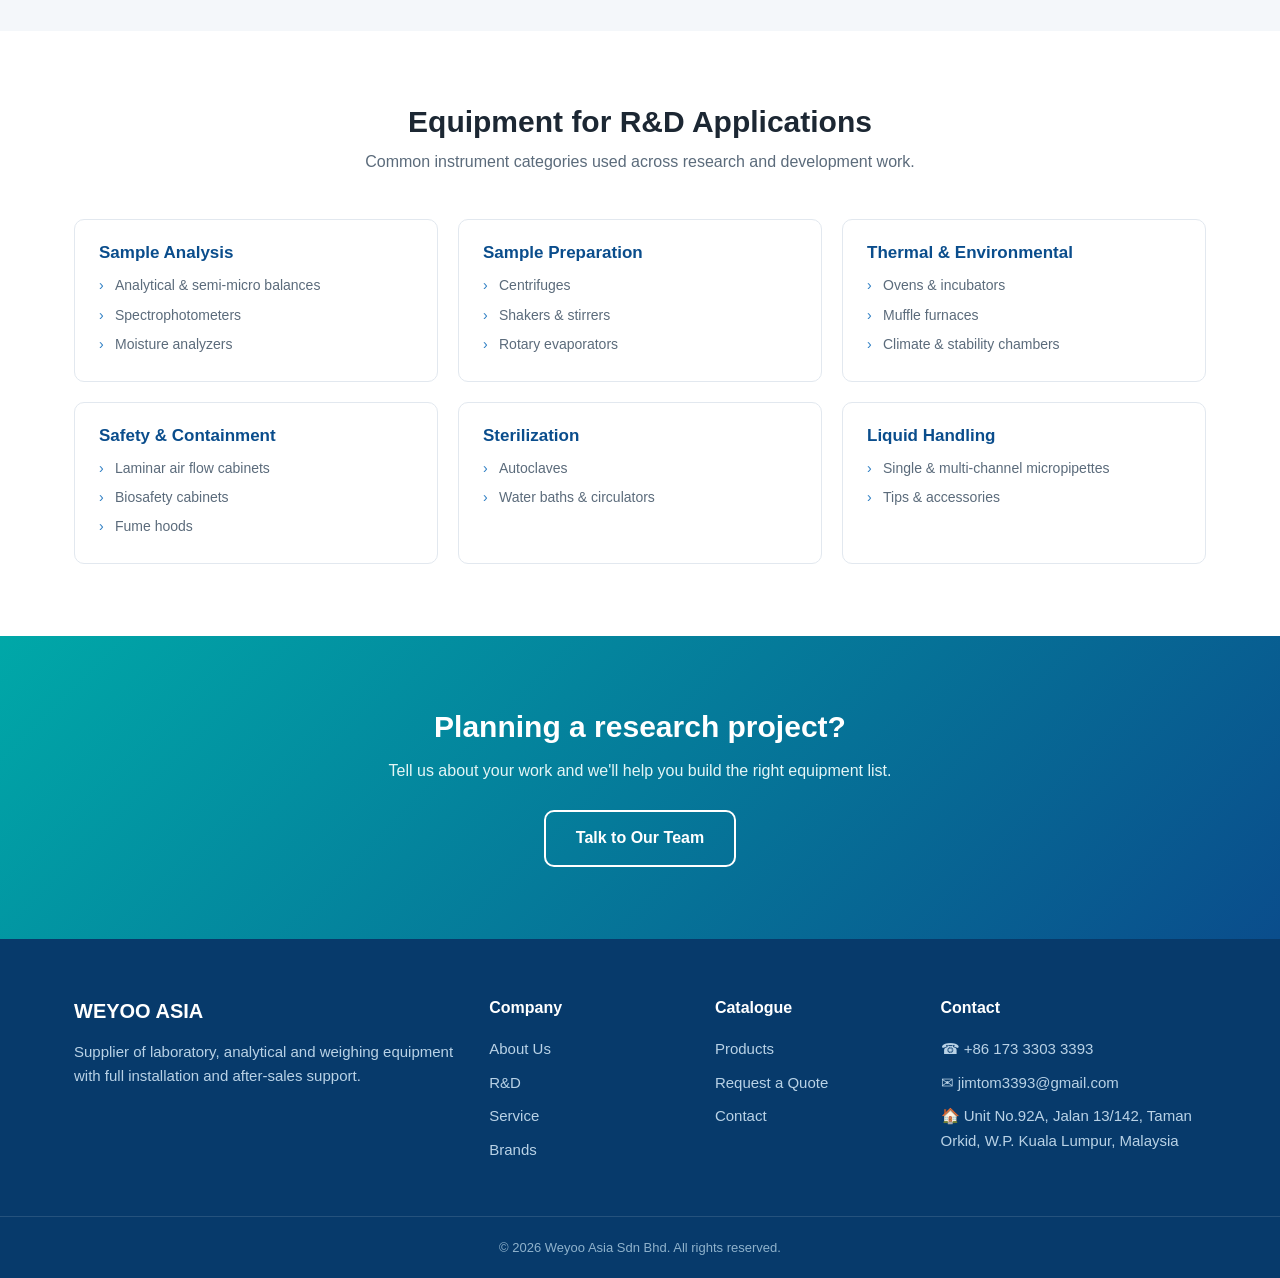
<file: research-and-development.html>
<!DOCTYPE html>
<html lang="en">
<head>
  <meta charset="UTF-8" />
  <meta name="viewport" content="width=device-width, initial-scale=1.0" />
  <title>Research &amp; Development — Weyoo Asia</title>
  <meta name="description" content="How Weyoo Asia supports research and development with the right laboratory equipment and technical expertise." />
  <link rel="icon" href="assets/logo.png" />
  <link rel="stylesheet" href="css/style.css" />
</head>
<body>

  <div class="topbar">
    <div class="container">
      <div class="tb-contact">
        <span>&#9742; +86 173 3303 3393</span>
        <span>&#9993; jimtom3393@gmail.com</span>
      </div>
      <div><a href="contact.html">Request a Quote &rarr;</a></div>
    </div>
  </div>

  <header class="site-header">
    <div class="container">
      <a class="logo" href="index.html">
        <img src="assets/logo.png" alt="Weyoo Asia logo" />
      </a>
      <button class="nav-toggle" aria-label="Menu">&#9776;</button>
      <nav class="nav">
        <a href="index.html">Home</a>
        <a href="about.html">About Us</a>
        <a href="products.html">Products</a>
        <a href="brands.html">Brands</a>
        <a href="service.html">Service</a>
        <a href="research-and-development.html">R&amp;D</a>
        <a href="contact.html">Contact</a>
      </nav>
    </div>
  </header>

  <section class="page-hero">
    <div class="container">
      <h1>Research &amp; Development</h1>
      <p>Equipping research teams to work accurately, safely and efficiently.</p>
      <div class="breadcrumb"><a href="index.html">Home</a> / Research &amp; Development</div>
    </div>
  </section>

  <section>
    <div class="container split">
      <div>
        <h2>Supporting Innovation in the Lab</h2>
        <p>Research and development demands instruments you can trust. Weyoo Asia helps R&amp;D laboratories select, install and maintain the equipment behind reliable, repeatable results.</p>
        <p>Whether you are setting up a new research facility or upgrading an existing one, our technical team works with you to match instruments to your methods, throughput and budget.</p>
        <ul>
          <li>Equipment selection guided by your application</li>
          <li>Installation, calibration and validation support</li>
          <li>Ongoing maintenance to protect long-term accuracy</li>
        </ul>
        <a class="btn" href="contact.html">Discuss Your Project</a>
      </div>
      <div><img src="assets/hero.svg" alt="Research and development laboratory" /></div>
    </div>
  </section>

  <section class="bg-soft">
    <div class="container">
      <h2 class="section-title">How We Support R&amp;D Laboratories</h2>
      <p class="section-sub">From first consultation to long-term support, we cover what research teams need.</p>
      <div class="grid grid-3">
        <div class="card">
          <div class="icon">&#128300;</div>
          <h3>Application Consulting</h3>
          <p>We help you specify the right instruments for your research methods and sample types.</p>
        </div>
        <div class="card">
          <div class="icon">&#127959;</div>
          <h3>Lab Set-Up &amp; Upgrades</h3>
          <p>Support for equipping new research labs or modernising existing facilities.</p>
        </div>
        <div class="card">
          <div class="icon">&#128202;</div>
          <h3>Calibration &amp; Validation</h3>
          <p>Documented calibration and validation so your data stands up to scrutiny.</p>
        </div>
        <div class="card">
          <div class="icon">&#128218;</div>
          <h3>Training</h3>
          <p>Operator and method training to get the most out of every instrument.</p>
        </div>
        <div class="card">
          <div class="icon">&#128736;</div>
          <h3>Preventive Maintenance</h3>
          <p>Scheduled maintenance that keeps research equipment accurate and available.</p>
        </div>
        <div class="card">
          <div class="icon">&#129514;</div>
          <h3>Consumables &amp; Parts</h3>
          <p>Reliable supply of genuine consumables, spares and accessories.</p>
        </div>
      </div>
    </div>
  </section>

  <section>
    <div class="container">
      <h2 class="section-title">Equipment for R&amp;D Applications</h2>
      <p class="section-sub">Common instrument categories used across research and development work.</p>
      <div class="cat-grid">
        <div class="cat">
          <h3>Sample Analysis</h3>
          <ul>
            <li>Analytical &amp; semi-micro balances</li>
            <li>Spectrophotometers</li>
            <li>Moisture analyzers</li>
          </ul>
        </div>
        <div class="cat">
          <h3>Sample Preparation</h3>
          <ul>
            <li>Centrifuges</li>
            <li>Shakers &amp; stirrers</li>
            <li>Rotary evaporators</li>
          </ul>
        </div>
        <div class="cat">
          <h3>Thermal &amp; Environmental</h3>
          <ul>
            <li>Ovens &amp; incubators</li>
            <li>Muffle furnaces</li>
            <li>Climate &amp; stability chambers</li>
          </ul>
        </div>
        <div class="cat">
          <h3>Safety &amp; Containment</h3>
          <ul>
            <li>Laminar air flow cabinets</li>
            <li>Biosafety cabinets</li>
            <li>Fume hoods</li>
          </ul>
        </div>
        <div class="cat">
          <h3>Sterilization</h3>
          <ul>
            <li>Autoclaves</li>
            <li>Water baths &amp; circulators</li>
          </ul>
        </div>
        <div class="cat">
          <h3>Liquid Handling</h3>
          <ul>
            <li>Single &amp; multi-channel micropipettes</li>
            <li>Tips &amp; accessories</li>
          </ul>
        </div>
      </div>
    </div>
  </section>

  <section class="cta-band">
    <div class="container">
      <h2>Planning a research project?</h2>
      <p>Tell us about your work and we'll help you build the right equipment list.</p>
      <a class="btn ghost" href="contact.html">Talk to Our Team</a>
    </div>
  </section>

  <footer class="site-footer">
    <div class="container">
      <div>
        <div class="footer-logo">WEYOO ASIA</div>
        <p>Supplier of laboratory, analytical and weighing equipment with full installation and after-sales support.</p>
      </div>
      <div>
        <h4>Company</h4>
        <ul>
          <li><a href="about.html">About Us</a></li>
          <li><a href="research-and-development.html">R&amp;D</a></li>
          <li><a href="service.html">Service</a></li>
          <li><a href="brands.html">Brands</a></li>
        </ul>
      </div>
      <div>
        <h4>Catalogue</h4>
        <ul>
          <li><a href="products.html">Products</a></li>
          <li><a href="contact.html">Request a Quote</a></li>
          <li><a href="contact.html">Contact</a></li>
        </ul>
      </div>
      <div>
        <h4>Contact</h4>
        <ul>
          <li>&#9742; +86 173 3303 3393</li>
          <li>&#9993; jimtom3393@gmail.com</li>
          <li>&#127968; Unit No.92A, Jalan 13/142, Taman Orkid, W.P. Kuala Lumpur, Malaysia</li>
        </ul>
      </div>
    </div>
    <div class="footer-bottom">
      &copy; <span class="js-year">2026</span> Weyoo Asia Sdn Bhd. All rights reserved.
    </div>
  </footer>

  <script src="js/main.js"></script>
</body>
</html>
</file>
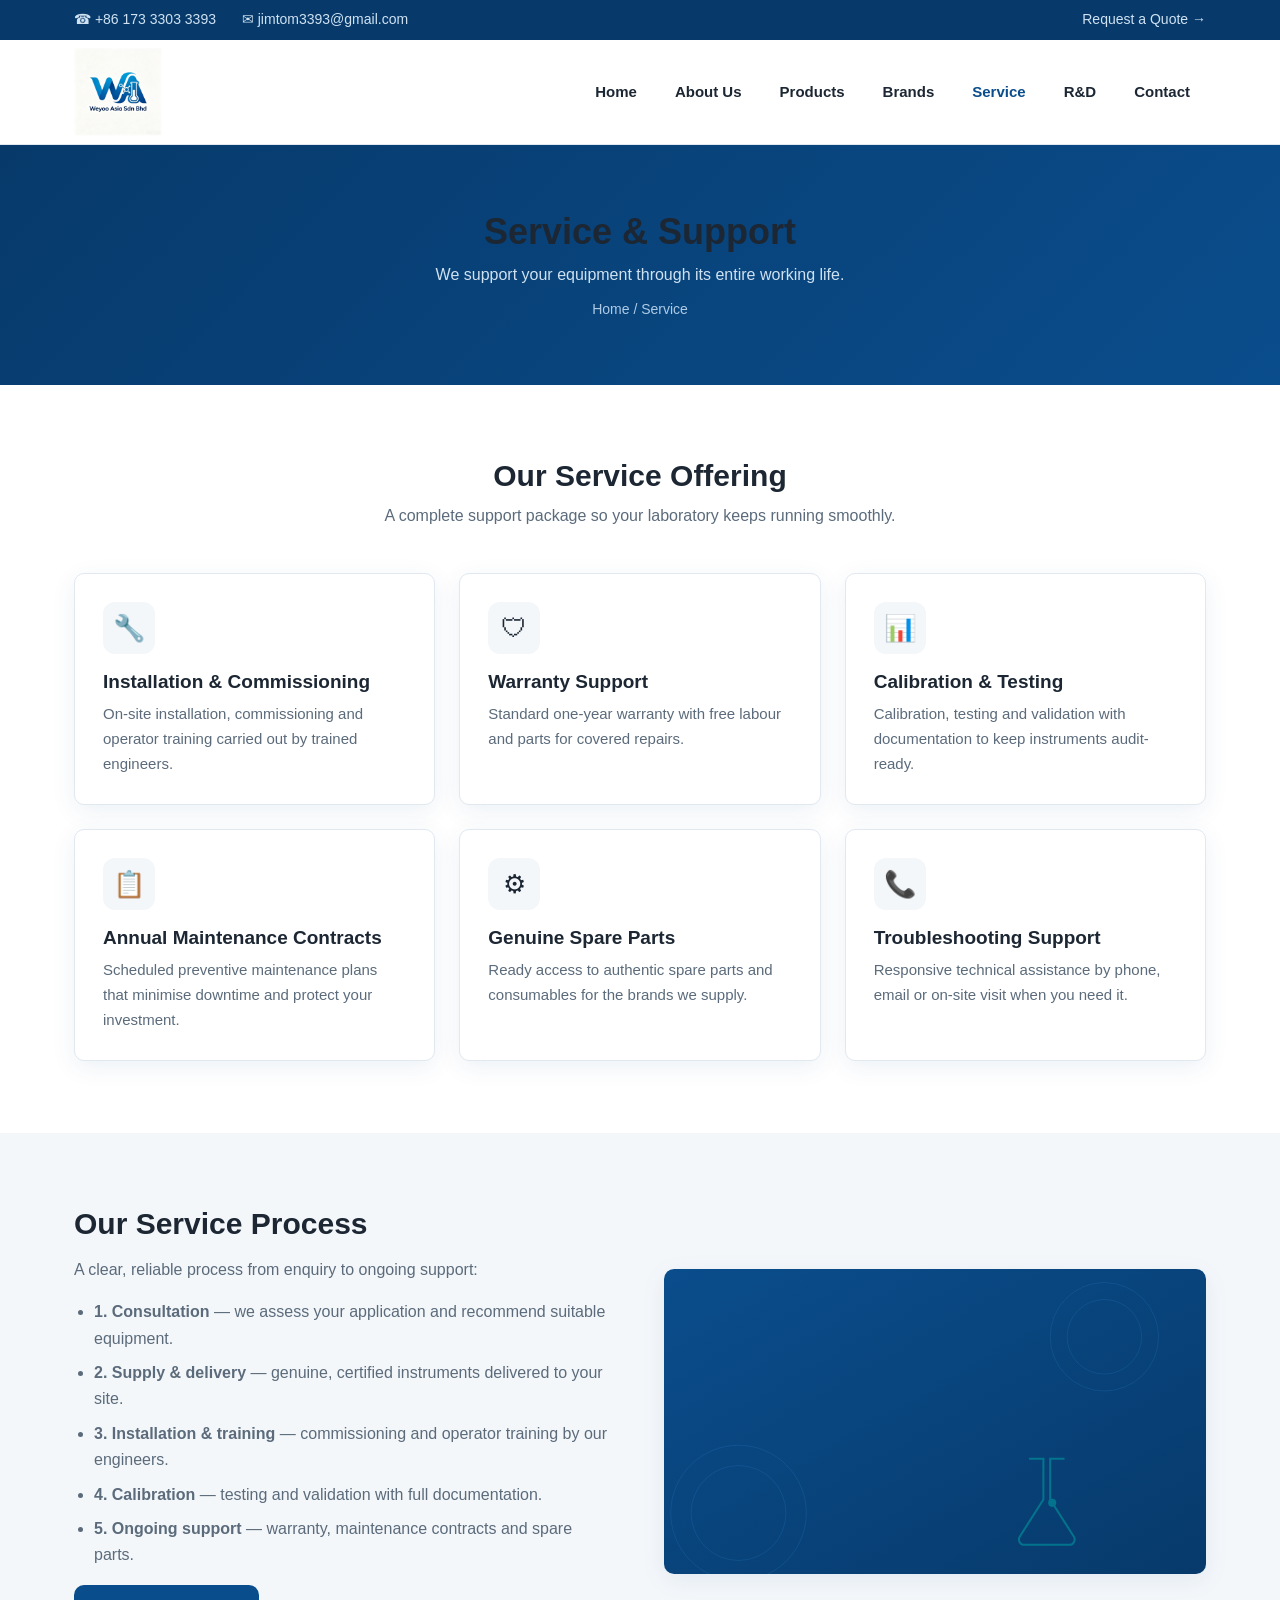
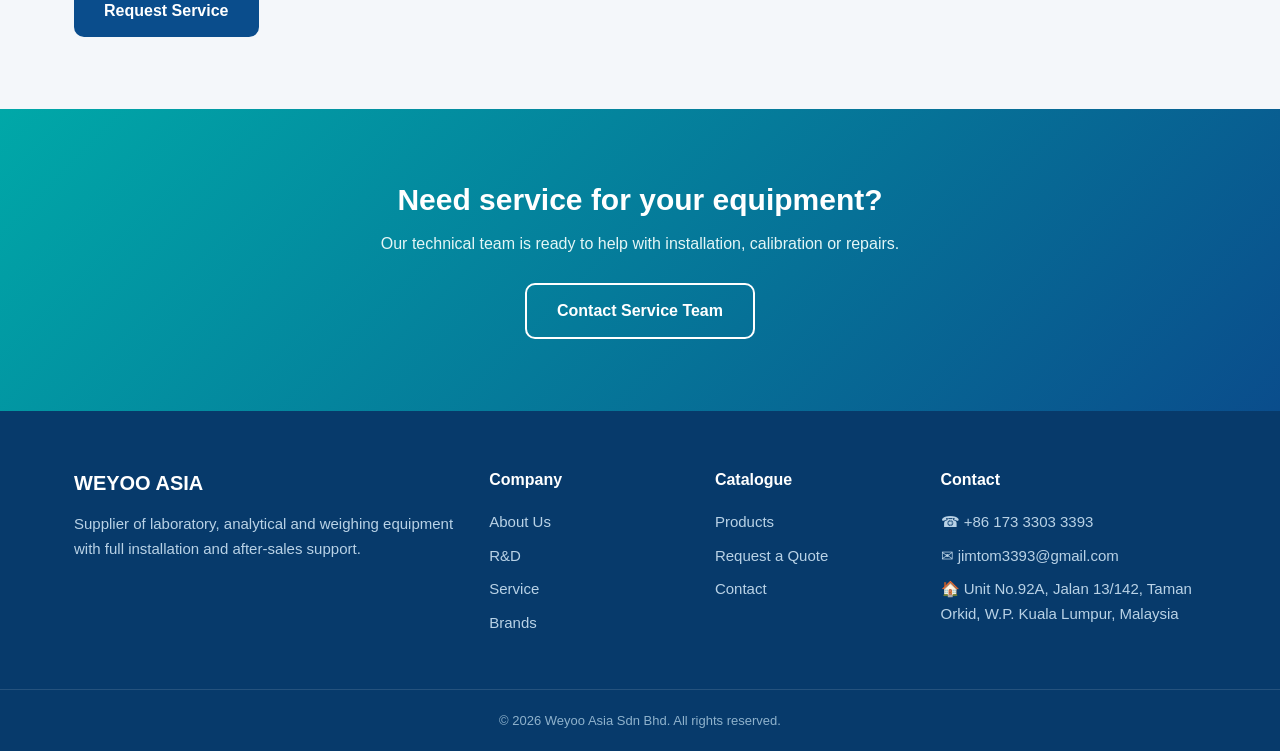
<file: service.html>
<!DOCTYPE html>
<html lang="en">
<head>
  <meta charset="UTF-8" />
  <meta name="viewport" content="width=device-width, initial-scale=1.0" />
  <title>Service — Weyoo Asia</title>
  <meta name="description" content="Installation, calibration, warranty and maintenance services from Weyoo Asia." />
  <link rel="icon" href="assets/logo.png" />
  <link rel="stylesheet" href="css/style.css" />
</head>
<body>

  <div class="topbar">
    <div class="container">
      <div class="tb-contact">
        <span>&#9742; +86 173 3303 3393</span>
        <span>&#9993; jimtom3393@gmail.com</span>
      </div>
      <div><a href="contact.html">Request a Quote &rarr;</a></div>
    </div>
  </div>

  <header class="site-header">
    <div class="container">
      <a class="logo" href="index.html">
        <img src="assets/logo.png" alt="Weyoo Asia logo" />
      </a>
      <button class="nav-toggle" aria-label="Menu">&#9776;</button>
      <nav class="nav">
        <a href="index.html">Home</a>
        <a href="about.html">About Us</a>
        <a href="products.html">Products</a>
        <a href="brands.html">Brands</a>
        <a href="service.html">Service</a>
        <a href="research-and-development.html">R&amp;D</a>
        <a href="contact.html">Contact</a>
      </nav>
    </div>
  </header>

  <section class="page-hero">
    <div class="container">
      <h1>Service &amp; Support</h1>
      <p>We support your equipment through its entire working life.</p>
      <div class="breadcrumb"><a href="index.html">Home</a> / Service</div>
    </div>
  </section>

  <section>
    <div class="container">
      <h2 class="section-title">Our Service Offering</h2>
      <p class="section-sub">A complete support package so your laboratory keeps running smoothly.</p>
      <div class="grid grid-3">
        <div class="card">
          <div class="icon">&#128295;</div>
          <h3>Installation &amp; Commissioning</h3>
          <p>On-site installation, commissioning and operator training carried out by trained engineers.</p>
        </div>
        <div class="card">
          <div class="icon">&#128737;</div>
          <h3>Warranty Support</h3>
          <p>Standard one-year warranty with free labour and parts for covered repairs.</p>
        </div>
        <div class="card">
          <div class="icon">&#128202;</div>
          <h3>Calibration &amp; Testing</h3>
          <p>Calibration, testing and validation with documentation to keep instruments audit-ready.</p>
        </div>
        <div class="card">
          <div class="icon">&#128203;</div>
          <h3>Annual Maintenance Contracts</h3>
          <p>Scheduled preventive maintenance plans that minimise downtime and protect your investment.</p>
        </div>
        <div class="card">
          <div class="icon">&#9881;</div>
          <h3>Genuine Spare Parts</h3>
          <p>Ready access to authentic spare parts and consumables for the brands we supply.</p>
        </div>
        <div class="card">
          <div class="icon">&#128222;</div>
          <h3>Troubleshooting Support</h3>
          <p>Responsive technical assistance by phone, email or on-site visit when you need it.</p>
        </div>
      </div>
    </div>
  </section>

  <section class="bg-soft">
    <div class="container split">
      <div>
        <h2>Our Service Process</h2>
        <p>A clear, reliable process from enquiry to ongoing support:</p>
        <ul>
          <li><strong>1. Consultation</strong> — we assess your application and recommend suitable equipment.</li>
          <li><strong>2. Supply &amp; delivery</strong> — genuine, certified instruments delivered to your site.</li>
          <li><strong>3. Installation &amp; training</strong> — commissioning and operator training by our engineers.</li>
          <li><strong>4. Calibration</strong> — testing and validation with full documentation.</li>
          <li><strong>5. Ongoing support</strong> — warranty, maintenance contracts and spare parts.</li>
        </ul>
        <a class="btn" href="contact.html">Request Service</a>
      </div>
      <div><img src="assets/hero.svg" alt="Service process" /></div>
    </div>
  </section>

  <section class="cta-band">
    <div class="container">
      <h2>Need service for your equipment?</h2>
      <p>Our technical team is ready to help with installation, calibration or repairs.</p>
      <a class="btn ghost" href="contact.html">Contact Service Team</a>
    </div>
  </section>

  <footer class="site-footer">
    <div class="container">
      <div>
        <div class="footer-logo">WEYOO ASIA</div>
        <p>Supplier of laboratory, analytical and weighing equipment with full installation and after-sales support.</p>
      </div>
      <div>
        <h4>Company</h4>
        <ul>
          <li><a href="about.html">About Us</a></li>
          <li><a href="research-and-development.html">R&amp;D</a></li>
          <li><a href="service.html">Service</a></li>
          <li><a href="brands.html">Brands</a></li>
        </ul>
      </div>
      <div>
        <h4>Catalogue</h4>
        <ul>
          <li><a href="products.html">Products</a></li>
          <li><a href="contact.html">Request a Quote</a></li>
          <li><a href="contact.html">Contact</a></li>
        </ul>
      </div>
      <div>
        <h4>Contact</h4>
        <ul>
          <li>&#9742; +86 173 3303 3393</li>
          <li>&#9993; jimtom3393@gmail.com</li>
          <li>&#127968; Unit No.92A, Jalan 13/142, Taman Orkid, W.P. Kuala Lumpur, Malaysia</li>
        </ul>
      </div>
    </div>
    <div class="footer-bottom">
      &copy; <span class="js-year">2026</span> Weyoo Asia Sdn Bhd. All rights reserved.
    </div>
  </footer>

  <script src="js/main.js"></script>
</body>
</html>
</file>
<file: css/style.css>
/* ===== Base ===== */
:root {
  --brand: #0a4d8c;
  --brand-dark: #073a6b;
  --brand-light: #2f7fc4;
  --accent: #00a8a8;
  --ink: #1c2733;
  --muted: #5b6b7b;
  --bg: #ffffff;
  --bg-soft: #f4f7fa;
  --border: #e2e8ef;
  --radius: 10px;
  --shadow: 0 6px 24px rgba(10, 77, 140, 0.08);
  --max: 1180px;
}

* { box-sizing: border-box; margin: 0; padding: 0; }

html { scroll-behavior: smooth; }

body {
  font-family: "Segoe UI", "Helvetica Neue", Arial, "PingFang SC", "Microsoft YaHei", sans-serif;
  color: var(--ink);
  background: var(--bg);
  line-height: 1.65;
  -webkit-font-smoothing: antialiased;
}

img { max-width: 100%; display: block; }

a { color: var(--brand); text-decoration: none; }
a:hover { color: var(--brand-light); }

.container { max-width: var(--max); margin: 0 auto; padding: 0 24px; }

section { padding: 72px 0; }

h1, h2, h3 { line-height: 1.25; color: var(--ink); }
h2.section-title {
  font-size: 30px;
  text-align: center;
  margin-bottom: 8px;
}
.section-sub {
  text-align: center;
  color: var(--muted);
  max-width: 620px;
  margin: 0 auto 44px;
}

.btn {
  display: inline-block;
  background: var(--brand);
  color: #fff;
  padding: 13px 30px;
  border-radius: var(--radius);
  font-weight: 600;
  transition: background .2s, transform .2s;
}
.btn:hover { background: var(--brand-dark); color: #fff; transform: translateY(-2px); }
.btn.ghost {
  background: transparent;
  border: 2px solid #fff;
  color: #fff;
}
.btn.ghost:hover { background: #fff; color: var(--brand); }

/* ===== Top bar ===== */
.topbar {
  background: var(--brand-dark);
  color: #cfe2f2;
  font-size: 14px;
}
.topbar .container {
  display: flex;
  justify-content: space-between;
  align-items: center;
  height: 40px;
  flex-wrap: wrap;
}
.topbar a { color: #cfe2f2; }
.topbar a:hover { color: #fff; }
.topbar .tb-contact span { margin-right: 22px; }

/* ===== Header / Nav ===== */
.site-header {
  position: sticky;
  top: 0;
  background: #fff;
  border-bottom: 1px solid var(--border);
  z-index: 100;
}
.site-header .container {
  display: flex;
  align-items: center;
  justify-content: space-between;
  height: 104px;
}
.logo { display: flex; align-items: center; gap: 12px; }
.logo img { height: 88px; width: auto; }

.nav { display: flex; gap: 6px; }
.nav a {
  padding: 10px 16px;
  font-weight: 600;
  font-size: 15px;
  color: var(--ink);
  border-radius: 8px;
}
.nav a:hover { background: var(--bg-soft); color: var(--brand); }
.nav a.active { color: var(--brand); }

.nav-toggle {
  display: none;
  background: none;
  border: none;
  font-size: 26px;
  color: var(--brand);
  cursor: pointer;
}

/* ===== Hero ===== */
.hero {
  background: linear-gradient(135deg, rgba(7,58,107,.92), rgba(10,77,140,.82)),
    url("../assets/hero.svg") center/cover no-repeat;
  color: #fff;
  text-align: center;
  padding: 110px 0;
}
.hero h1 { font-size: 44px; margin-bottom: 18px; }
.hero p { font-size: 19px; color: #dce8f3; max-width: 680px; margin: 0 auto 32px; }
.hero .btn + .btn { margin-left: 14px; }

.page-hero {
  background: linear-gradient(135deg, var(--brand-dark), var(--brand));
  color: #fff;
  padding: 64px 0;
  text-align: center;
}
.page-hero h1 { font-size: 36px; }
.page-hero p { color: #cfe2f2; margin-top: 8px; }
.breadcrumb { font-size: 14px; color: #aecbe5; margin-top: 10px; }
.breadcrumb a { color: #aecbe5; }

/* ===== Cards / grids ===== */
.grid { display: grid; gap: 24px; }
.grid-3 { grid-template-columns: repeat(3, 1fr); }
.grid-4 { grid-template-columns: repeat(4, 1fr); }
.grid-2 { grid-template-columns: repeat(2, 1fr); }

.card {
  background: #fff;
  border: 1px solid var(--border);
  border-radius: var(--radius);
  padding: 28px;
  box-shadow: var(--shadow);
  transition: transform .2s, box-shadow .2s;
}
.card:hover { transform: translateY(-4px); box-shadow: 0 12px 32px rgba(10,77,140,.14); }
.card .icon {
  width: 52px; height: 52px;
  background: var(--bg-soft);
  border-radius: 12px;
  display: flex; align-items: center; justify-content: center;
  font-size: 26px;
  margin-bottom: 16px;
}
.card h3 { font-size: 19px; margin-bottom: 8px; }
.card p { color: var(--muted); font-size: 15px; }

/* ===== Product categories ===== */
.cat-grid { display: grid; grid-template-columns: repeat(3, 1fr); gap: 20px; }
.cat {
  border: 1px solid var(--border);
  border-radius: var(--radius);
  padding: 22px 24px;
  background: #fff;
  transition: border-color .2s, box-shadow .2s;
}
.cat:hover { border-color: var(--brand-light); box-shadow: var(--shadow); }
.cat h3 { font-size: 17px; color: var(--brand); margin-bottom: 8px; }
.cat ul { list-style: none; }
.cat li { color: var(--muted); font-size: 14px; padding: 3px 0 3px 16px; position: relative; }
.cat li::before { content: "›"; position: absolute; left: 0; color: var(--brand-light); }

/* ===== Split section ===== */
.split { display: grid; grid-template-columns: 1fr 1fr; gap: 48px; align-items: center; }
.split img { border-radius: var(--radius); box-shadow: var(--shadow); }
.split h2 { font-size: 30px; margin-bottom: 14px; }
.split p { color: var(--muted); margin-bottom: 14px; }
.split ul { margin: 16px 0; padding-left: 20px; color: var(--muted); }
.split ul li { margin-bottom: 8px; }

.bg-soft { background: var(--bg-soft); }

/* ===== Stats ===== */
.stats { display: grid; grid-template-columns: repeat(4, 1fr); gap: 24px; text-align: center; }
.stats.stats-single { grid-template-columns: 1fr; }
.stats.stats-single .stat .num { font-size: 64px; }
.stat .num { font-size: 40px; font-weight: 800; color: var(--brand); }
.stat .label { color: var(--muted); font-size: 15px; }

/* ===== Brands ===== */
.brand-grid { display: grid; grid-template-columns: repeat(4, 1fr); gap: 20px; }
.brand-item {
  border: 1px solid var(--border);
  border-radius: var(--radius);
  padding: 24px 20px;
  text-align: center;
  background: #fff;
  height: 130px;
  display: flex;
  align-items: center;
  justify-content: center;
  transition: border-color .2s, box-shadow .2s, transform .2s;
}
.brand-item:hover { border-color: var(--brand-light); box-shadow: var(--shadow); transform: translateY(-3px); }
.brand-item img { max-height: 80px; max-width: 100%; width: auto; object-fit: contain; }

/* ===== CTA band ===== */
.cta-band {
  background: linear-gradient(135deg, var(--accent), var(--brand));
  color: #fff;
  text-align: center;
}
.cta-band h2 { font-size: 30px; color: #fff; margin-bottom: 12px; }
.cta-band p { color: #e4f6f6; margin-bottom: 26px; }

/* ===== Contact ===== */
.contact-grid { display: grid; grid-template-columns: 1fr 1.2fr; gap: 40px; }
.info-list { list-style: none; }
.info-list li { display: flex; gap: 14px; margin-bottom: 22px; }
.info-list .ico { font-size: 22px; }
.info-list strong { display: block; color: var(--ink); }
.info-list span { color: var(--muted); }

form .field { margin-bottom: 18px; }
form label { display: block; font-weight: 600; margin-bottom: 6px; font-size: 14px; }
form input, form textarea, form select {
  width: 100%;
  padding: 12px 14px;
  border: 1px solid var(--border);
  border-radius: 8px;
  font-family: inherit;
  font-size: 15px;
}
form input:focus, form textarea:focus, form select:focus {
  outline: none;
  border-color: var(--brand-light);
}
form textarea { min-height: 130px; resize: vertical; }
.form-note { font-size: 13px; color: var(--muted); margin-top: 10px; }

/* ===== Footer ===== */
.site-footer {
  background: var(--brand-dark);
  color: #b9d2e6;
  padding: 56px 0 0;
  font-size: 15px;
}
.site-footer .container { display: grid; grid-template-columns: 2fr 1fr 1fr 1.4fr; gap: 36px; }
.site-footer h4 { color: #fff; margin-bottom: 16px; font-size: 16px; }
.site-footer a { color: #b9d2e6; }
.site-footer a:hover { color: #fff; }
.site-footer ul { list-style: none; }
.site-footer ul li { margin-bottom: 9px; }
.footer-logo { font-weight: 800; font-size: 20px; color: #fff; margin-bottom: 12px; }
.footer-bottom {
  border-top: 1px solid rgba(255,255,255,.12);
  margin-top: 44px;
  padding: 20px 0;
  text-align: center;
  font-size: 13px;
  color: #8fb2cc;
}

/* ===== Responsive ===== */
@media (max-width: 900px) {
  .grid-3, .grid-4, .cat-grid, .stats { grid-template-columns: repeat(2, 1fr); }
  .brand-grid { grid-template-columns: repeat(3, 1fr); }
  .split, .contact-grid { grid-template-columns: 1fr; }
  .site-footer .container { grid-template-columns: 1fr 1fr; }
  .nav {
    position: absolute;
    top: 104px; left: 0; right: 0;
    background: #fff;
    flex-direction: column;
    padding: 12px 24px;
    border-bottom: 1px solid var(--border);
    display: none;
  }
  .nav.open { display: flex; }
  .nav-toggle { display: block; }
  .hero h1 { font-size: 32px; }
  .topbar .tb-contact { display: none; }
}
@media (max-width: 560px) {
  .grid-3, .grid-4, .cat-grid, .stats, .brand-grid { grid-template-columns: 1fr; }
  .site-footer .container { grid-template-columns: 1fr; }
  section { padding: 52px 0; }
}
</file>
